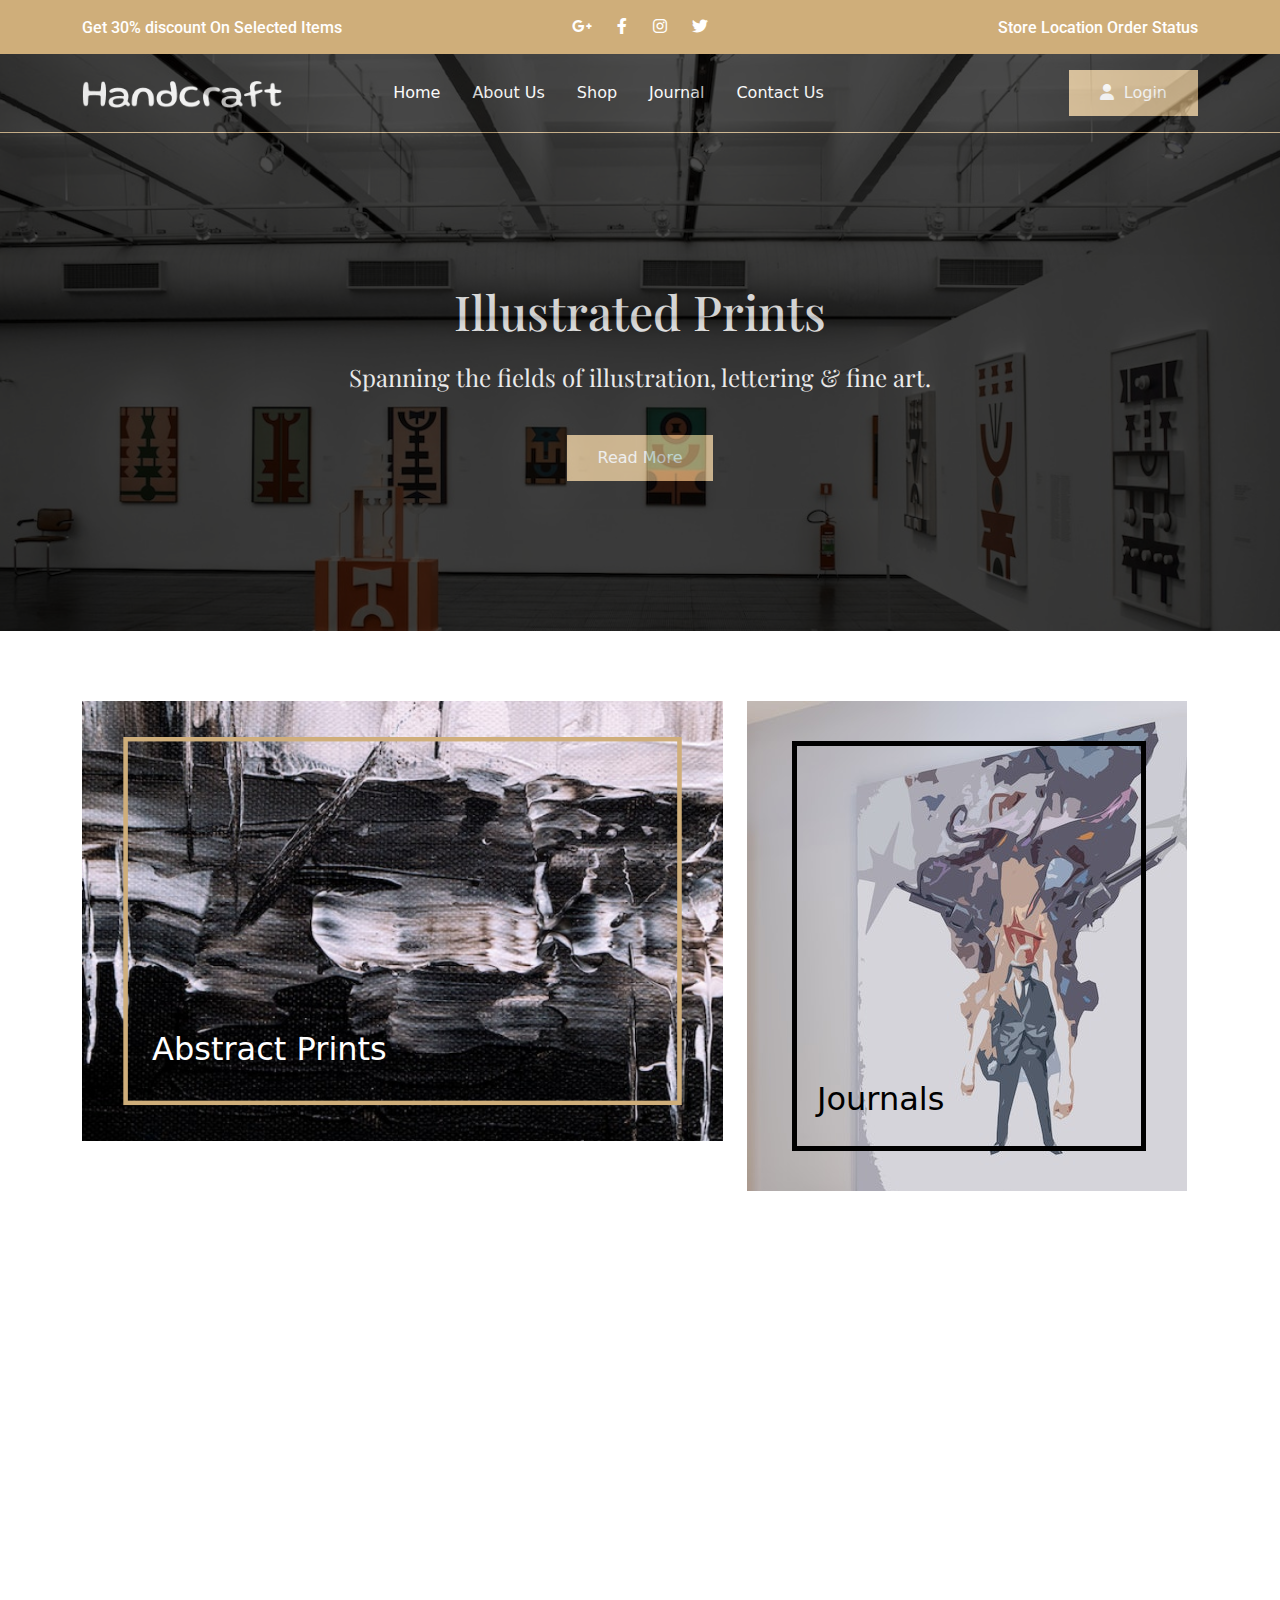
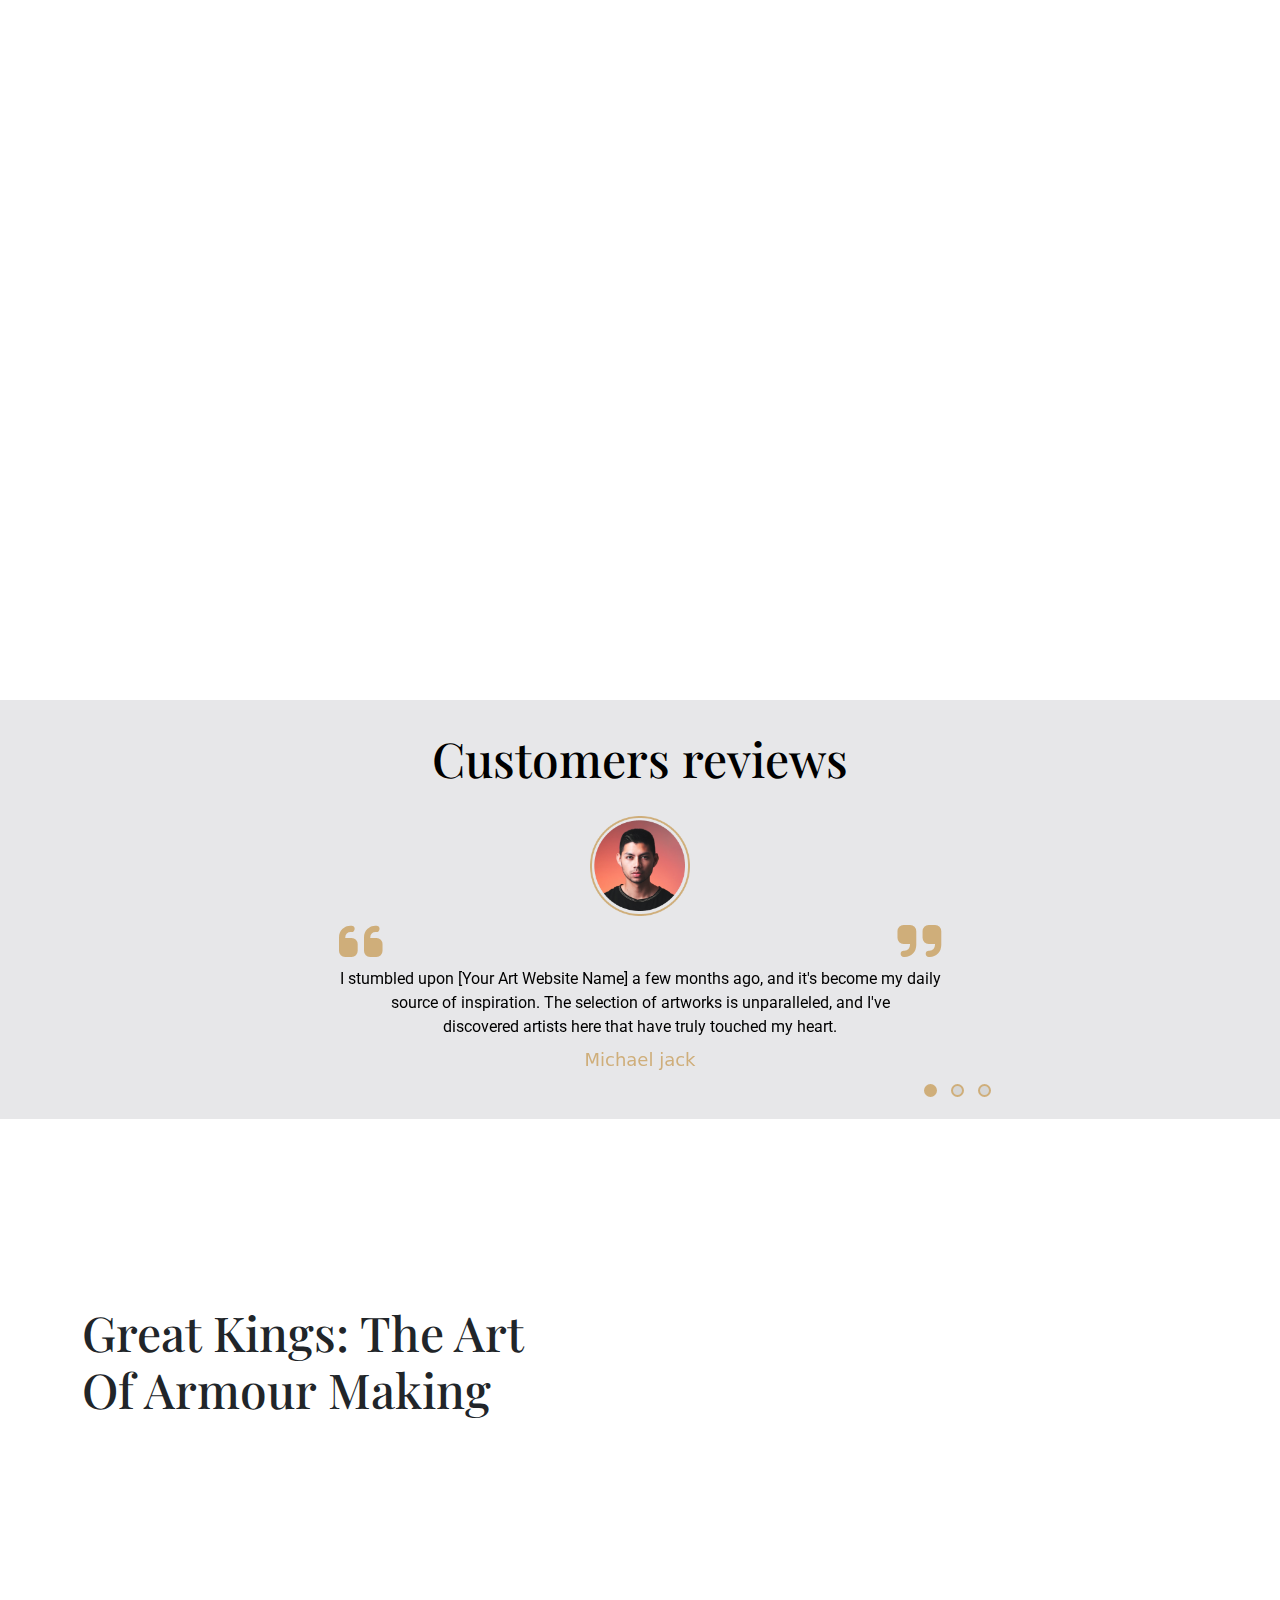
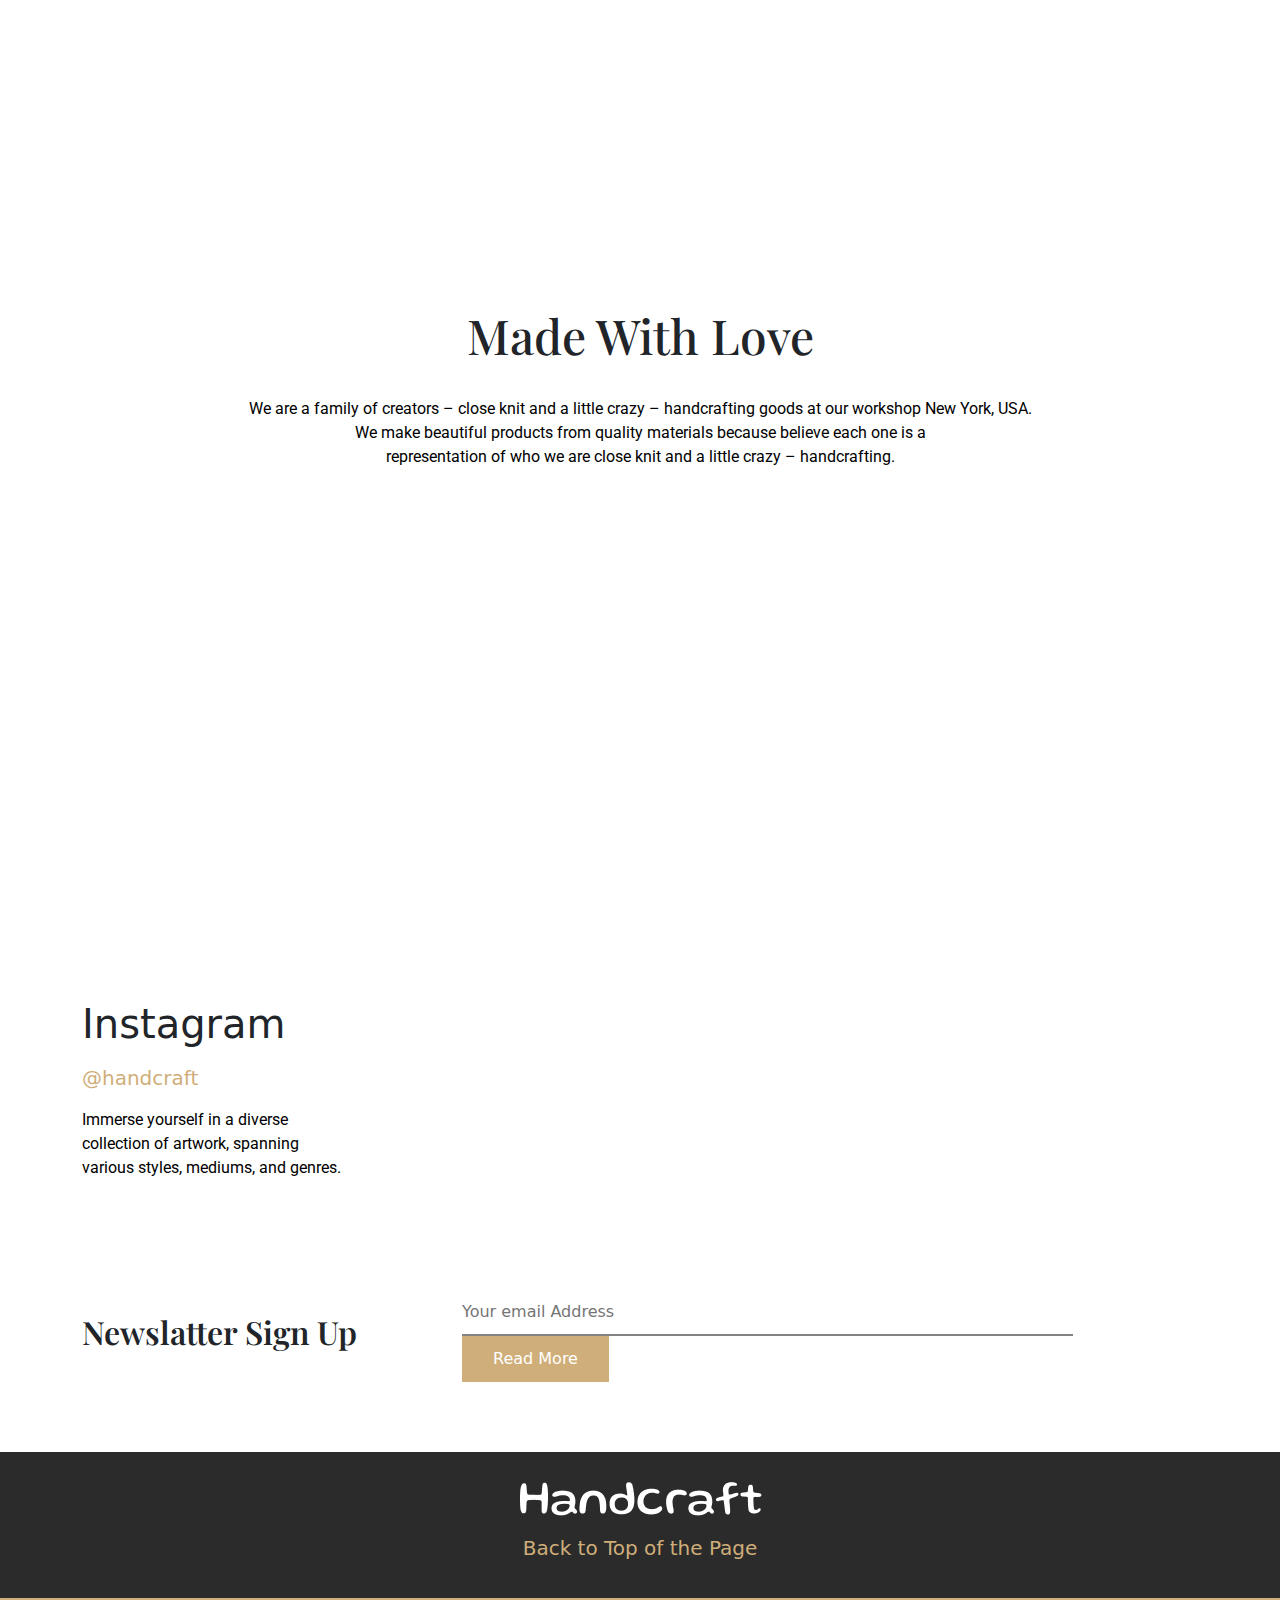
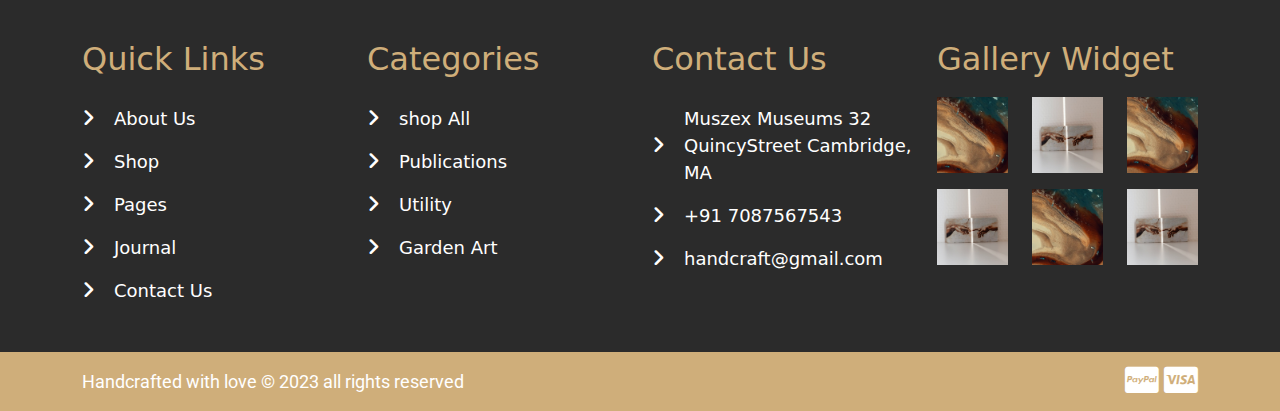
<file: index.html>
<!DOCTYPE html>
<html lang="en">
<head>
    <meta charset="UTF-8">
    <meta http-equiv="X-UA-Compatible" content="IE=edge">
    <meta name="viewport" content="width=device-width, initial-scale=1.0">
    <title>Handcraft</title>
    <!-- custom css -->
    <link rel="stylesheet" href="assets/scss/style.css">
    <!-- bootstrap css -->
    <link rel="stylesheet" href="assets/css/bootstrap.min.css">
    <!-- icon css -->
    <link rel="stylesheet" href="assets/css/all.css">
    <!-- slider css -->
    <link rel="stylesheet" href="assets/css/owl.carousel.css">
    <link rel="stylesheet" href="assets/css/owl.theme.default.css">
    <!-- animation css -->
    <link rel="stylesheet" href="assets/css/animate.css">
</head>
<body>
<!-- topbar strat-->
<section>
    <div class="topbar">
        <div class="container">
            <div class="row justify-content-between ">
                <div class="col-md-4 col-sm-12 top">
                    <p >Get 30% discount On Selected Items</p>
                </div>
                <div class="col-md-4 col-sm-12 text-center">
                    <i class="fa-brands fa-google-plus-g"></i>
                    <i class="fa-brands fa-facebook-f"></i>
                    <i class="fa-brands fa-instagram"></i>
                    <i class="fa-brands fa-twitter"></i>
                </div>
                <div class="col-md-4 col-sm-12 text-end top">
                    <a href=""><p >Store Location Order Status</p></a>
                </div>
            </div>
        </div>
    </div>
</section>
<!-- topbar end -->


<!-- header & home strat -->
<div class="home">
    <div class="overlay">
        <header class="navbar-light  navbar navbar-expand-lg  ">
            <div class="container">
                <a href="index.html" class="navbar-brand py-3">
                    <img src="assets/images/Handcraft.logo.png" width="200px" alt="logo">
                </a>
                <button class="navbar-toggler shadow-none rounded-0" data-bs-toggle="collapse" data-bs-target="#logo">
                    <span class="navbar-toggler-icon"></span>
                </button>
                <nav class="collapse navbar-collapse justify-content-center" id="logo">
                    <ul class="navbar-nav">
                        <li class="nav-item px-2">
                            <a href="index.html" class="nav-link ">
                                Home
                            </a>
                        </li>
                        <li class="nav-item px-2">
                            <a href="about.html" class="nav-link">
                               About Us
                            </a>
                        </li>
                        <li class="nav-item px-2">
                            <a href="shop.html" class="nav-link">
                               Shop
                            </a>
                        </li>
                        <li class="nav-item px-2">
                            <a href="journal.html" class="nav-link">
                                Journal
                            </a>
                        </li>
                        <li class="nav-item px-2">
                            <a href="contact.html" class="nav-link">
                               Contact Us
                            </a>
                        </li>
                        
                    </ul>
                    
                </nav>
                <div class="col-md-3 text-end top">
                    <a href="login.html">
                    <button type="button" class="btn"><i class="fa-solid fa-user"></i>Login</button></a>
                </div>
            </div>
        </header>
        <div class="hero text-center wow animate__animated animate__zoomIn">
            <h3 class="heading-text text-center">
                Illustrated Prints
            </h3>
            <p>Spanning the fields of illustration, lettering & fine art.</p>
            <button type="button" class="btn">Read More</button>
        </div>
       
    </div>
</div>
<!-- header & home end -->

<!-- second section start -->
<section class="pad-top pad-bottom ">
    <div class="container">
        <div class="row">
            <div class="col-xl-7 col-lg-9 col-md-6 col-sm-12 col-xs-12 wow animate__animated animate__slideInLeft">
                <div class="ab-1">
                    <img src="assets/images/ab-1.png" alt="ab-1" class="img-fluid">
                    <h2>Abstract Prints</h2>
                </div>
                
            </div>
            <div class="col-xl-5 col-lg-3 col-md-6 col-sm-12 col-xs-12 space wow animate__animated animate__slideInRight space">
                <div class="journal">
                    <img src="assets/images/Journals.png" alt="Journals" >
                    <h2>Journals</h2>
                </div>
            </div>
        </div>
    </div>
</section>
<!-- second section end -->

<!-- journal section start -->
<section class="journal-bg">
    <div class="container text-center wow animate__animated animate__zoomIn">
        <h2 class="heading-text">JOURNAL</h2>
        <p>The definition of art is controversial in contemporary philosophy. Whether art can be defined has also been a matter of controversy. <br> The philosophical usefulness of a definition of art has also been debated.</p>
            
        <h5>show all Journal items...</h5>
    </div>
</section>
<!-- journal section end -->

<!-- begining section -->
<section class="pad-top pad-bottom">
    <div class="container">
        <div class="row  align-items-center">
            <div class="col-lg-6 col-md-12 wow animate__animated animate__slideInLeft">
                <div class="w-100">
                    <img src="assets/images/begining.jpg" alt="begining" class="img-fluid" width="100%">
                </div>
            </div>
            <div class="col-lg-6  begining col-md-12 wow animate__animated animate__slideInRight">
                <div class="w-100">
                   <h2 class="heading-text text-dark ">
                    The Great Begining
                   </h2>
                   <img src="assets/images/dots.png" alt="dots" class="py-4">
                   <div class="d-flex justify-content-between">
                        <div class="ps-4">
                            2015
                        </div>
                        <div class="ps-0">
                            2019
                        </div>
                        <div class="me-3">
                            2022
                        </div>
                        <div class="text-light top">
                            2015
                        </div>
                   </div>
                   <p class="py-4"> we celebrate the boundless world of art, where creativity knows no bounds. Step into a realm where colors, shapes, and emotions intertwine to create masterpieces that inspire, captivate, and provoke thought.</p>
                </div>
            </div>
        </div>
    </div>
</section>
<!-- begining section end -->


<!-- slider strat -->
<section class="bg">
    <div class="container text-center">
        <h2 class="heading-text">
            Customers reviews
        </h2>
        <div class="owl-carousel owl-theme review">
            <div class="item text-center mx-auto d-block">
                <img src="assets/images/slider1.png" alt="slider1">
                <div class="d-flex justify-content-between">
                    <div class="col-lg-6 col-xs-6">
                        <i class="fa-solid fa-quote-left"></i>
                    </div>
                    <div class="col-lg-6 col-xs-6">
                        <i class="fa-solid fa-quote-right"></i>
                    </div>
                </div>
                <!-- <p> Lorem ipsum dolor sit amet consectetur adipisicing elit. Numquam fugit  veniam hic<br> facere beatae aliquam, ab atque deleniti laboriosam quasi quidem amet officia,<br> adipisci nam saepe in obcaecati. Nostrum, dolore! </p> -->
                <p>I stumbled upon [Your Art Website Name] a few months ago, and it's become my daily <br>source of inspiration. The selection of artworks is unparalleled, and I've <br>discovered artists here that have truly touched my heart.</p>
                <h5>Michael jack</h5>
                
            </div>
            <div class="item text-center mx-auto d-block">
                <img src="assets/images/slider2.png" alt="slider2">
                <div class="d-flex justify-content-between">
                    <div class="col-lg-6">
                        <i class="fa-solid fa-quote-left"></i>
                    </div>
                    <div class="col-lg-6 ">
                        <i class="fa-solid fa-quote-right"></i>
                    </div>
                </div>
               
                <p>This website is a game-changer forartists like me. The resources, tutorials, and the <br> supportive community have accelerated my growth as an artist.</p>
                <h5>Michael jack</h5>
                
            </div>
            <div class="item text-center mx-auto d-block">
                <img src="assets/images/slider3.png" alt="slider3">
                <div class="d-flex justify-content-between">
                    <div class="col-lg-6">
                        <i class="fa-solid fa-quote-left"></i>
                    </div>
                    <div class="col-lg-6 ">
                        <i class="fa-solid fa-quote-right"></i>
                    </div>
                </div>
                <p> I've been a member of the [Your Art Website Name] community for a while now, <br> and it's been a joy to connect with fellow art enthusiasts. <br> The forums are a great place to discuss, learn, and share.</p>
                <h5>Michael jack</h5>
                
            </div>
        </div>
        
       
    </div>
</section>
<!-- slider end -->


<!-- video section strat-- -->
<section class="pad-top pad-bottom">
    <div class="container">
        <div class="row ">
            <div class="col-lg-6 col-md-12">
                <div class="w-100 video-bg">
                   <h2 class="heading-text text-dark">
                    Great Kings: The Art <br>Of Armour Making
                   </h2>
                   
                </div>
            </div> 
            <div class="col-lg-6 col-md-12  wow animate__animated animate__zoomIn">
                <div class="w-100 "><a href="">
                    <img src="assets/images/video.png" alt="video" class="img-fluid" width="100%"></a>
                </div>
            </div>
        </div>
        <div class="col-lg-8 col-md-12 video-bg  wow animate__animated animate__zoomIn">
            <div class="w-100 "><a href="">
                <img src="assets/images/video2.png" alt="video2" class="img-fluid" width="100%"></a>
            </div>
        </div>
    </div>
</section>
<!-- video section end -->

<!-- made with love start -->
<section>
    <div class="container text-center">
        <h2 class="heading-text text-dark">Made With Love</h2>
        <p class="py-4">We are a family of creators – close knit and a little crazy – handcrafting goods at  our workshop New York, USA.<br> We make beautiful products from quality materials because believe each one is a<br> representation of who we are close knit and a little crazy – handcrafting.</p>
        <div class="row">
            <div class="col-lg-4  wow animate__animated animate__zoomIn">
               <div class="love1">
                    <div class="overlay">
                        <h4>Abstract Prints</h4>
                    </div>
               </div>
            </div>
            <div class="col-lg-4 space  wow animate__animated animate__zoomIn">
                <div class="love2">
                     <div class="overlay">
                        <h4>Journals</h4>
                     </div>
                </div>
             </div>
             <div class="col-lg-4 space  wow animate__animated animate__zoomIn">
                <div class="love3">
                     <div class="overlay">
                        <h4>Illustrated Prints</h4>
                     </div>
                </div>
             </div>
        </div>
    </div>
</section>
<!-- made with love end -->


<!-- instagram section start -->
<section class="pad-top">
    <div class="container">
        <div class="row justify-content-between align-items-center insta">
            <div class="col-lg-3 col-md-12 col-sm-12 ">
                <h2 class="">Instagram</h2>
                <h5>@handcraft</h5>
                <p>Immerse yourself in a diverse collection of artwork, spanning various styles, mediums, and genres. </p>
            </div>
            <div class="col-lg-3 col-md-12 col-sm-12 space  wow animate__animated animate__zoomIn">
                <img src="assets/images/insta1.jpg" alt="insta1" class="img-fluid">
            </div>
            <div class="col-lg-3 col-md-12 col-sm-12 space  wow animate__animated animate__zoomIn">
                <img src="assets/images/insta2.jpg" alt="insta2" class="img-fluid">
            </div>
            <div class="col-lg-3 col-md-12 col-sm-12 space  wow animate__animated animate__zoomIn">
                <img src="assets/images/insta3.jpg" alt="insta3" class="img-fluid">
            </div>
        </div>
        
    </div>
</section>
<!-- instagram section end -->


<!-- newslatter start -->
<section class="pad-top pad-bottom center-1">
    <div class="container text-center">
        <div class="row justify-content-between align-items-center news">
            <div class="col-lg-4 text-start">
               <h4 class="heading-text text-dark">Newslatter Sign Up</h4>
            </div>
            <div class="col-lg-8 text-start ">
                <input type="text" placeholder="Your email Address">
                <button type="button" class="btn ">Read More</button>
            </div>
             
            
        </div>
    </div>
</section>
<!-- newslatter end -->


<!-- footer start -->
<footer>
    <div class="top-footer text-center">
        <a href="index.html">
        <img src="assets/images/Handcraft.logo.png" alt="logo"></a>
        <a href="">
        <h5>Back to Top of the Page</h5></a>
    </div>
    <div class="container">
        <div class="row justify-content-between middle-footer">
            <div class="col-lg-3 col-md-12 col-sm-6 col-xs-6 ">
                <h2 class="">Quick Links</h2>
                <ul class="navbar-nav ">
                    <li class="nav-item d-flex align-items-center">
                        <i class="fa-solid fa-angle-right"></i>
                        <a href="about.html" class="nav-link">About Us</a>
                    </li>
                    <li class="nav-item d-flex align-items-center">
                        <i class="fa-solid fa-angle-right"></i>
                        <a href="shop.html" class="nav-link">Shop</a>
                    </li>
                    <li class="nav-item d-flex align-items-center">
                        <i class="fa-solid fa-angle-right"></i>
                        <a href="Pages.html" class="nav-link">Pages</a>
                    </li>
                    <li class="nav-item d-flex align-items-center">
                        <i class="fa-solid fa-angle-right"></i>
                        <a href="journal.html" class="nav-link">Journal</a>
                    </li>
                    <li class="nav-item d-flex align-items-center">
                        <i class="fa-solid fa-angle-right"></i>
                        <a href="contact.html" class="nav-link">Contact Us</a>
                    </li>
                </ul>
            </div>
            <div class="col-lg-3 col-md-12 col-sm-6 col-xs-6">
                <h2 class="">Categories</h2>
                <ul class="navbar-nav ">
                    <li class="nav-item d-flex align-items-center">
                        <i class="fa-solid fa-angle-right"></i>
                        <a href="shop.html" class="nav-link">shop All</a>
                    </li>
                    <li class="nav-item d-flex align-items-center">
                        <i class="fa-solid fa-angle-right"></i>
                        <a href="" class="nav-link">Publications</a>
                    </li>
                    <li class="nav-item d-flex align-items-center">
                        <i class="fa-solid fa-angle-right"></i>
                        <a href="" class="nav-link">Utility</a>
                    </li>
                    <li class="nav-item d-flex align-items-center">
                        <i class="fa-solid fa-angle-right"></i>
                        <a href="" class="nav-link">Garden Art</a>
                    </li>
                    
                </ul>
            </div>
            <div class="col-lg-3 col-md-12 col-sm-12 ">
                <h2 class="">Contact Us</h2>
                <ul class="navbar-nav ">
                    <li class="nav-item d-flex align-items-center">
                        <i class="fa-solid fa-angle-right"></i>
                        <a href="about.html" class="nav-link">Muszex Museums 32
                            QuincyStreet Cambridge, MA</a>
                    </li>
                    <li class="nav-item d-flex align-items-center">
                        <i class="fa-solid fa-angle-right"></i>
                        <a href="about.html" class="nav-link">+91 7087567543</a>
                    </li>
                    <li class="nav-item d-flex align-items-center">
                        <i class="fa-solid fa-angle-right"></i>
                        <a href="about.html" class="nav-link">handcraft@gmail.com</a>
                    </li>
                </ul>
            </div>
            <div class="col-lg-3 col-md-12 col-sm-12 col-xs-4">
                <h2 class="">Gallery Widget</h2>
                <div class="row gallary-widget">
                    <div class="col-4 pb-3 ">
                        <img src="assets/images/love1.png" alt="love1" class="img-fluid">
                    </div>
                    <div class="col-4 ">
                        <img src="assets/images/love2.png" alt="love2" class="img-fluid">
                    </div>
                    <div class="col-4 ">
                        <img src="assets/images/love3.png" alt="love3" class="img-fluid">
                    </div>
                    <div class="col-4 ">
                        <img src="assets/images/love2.png" alt="love2" class="img-fluid">
                    </div>
                    <div class="col-4 ">
                        <img src="assets/images/love1.png" alt="love1" class="img-fluid">
                    </div>
                    <div class="col-4 ">
                        <img src="assets/images/love2.png" alt="love2" class="img-fluid">
                    </div>
                </div>
            </div>
        </div>
        
    </div>
</footer>
<div class="bottom-footer">
    <div class="container">
        <div class="row  align-items-center">
            <div class="col-lg-6 col-md-12 col-sm-6 col-xs-6">
                <p class="py-3">Handcrafted with love © 2023 all rights reserved </p>
            </div>
            <div class="col-lg-6 col-md-12 col-sm-6 col-xs-6 text-end">
                <i class="fa-brands fa-cc-paypal"></i>
                <i class="fa-brands fa-cc-visa"></i>
            </div>
        </div>
    </div>
</div>
<!-- footer end -->






<!-- slider -->
<script src="assets/js/jquery.min.js"></script>
<script src="assets/js/owl.carousel.min.js"></script>

<script>
    $('.review').owlCarousel({
    loop:true,
    margin:10,
    nav:true,
    autoplay:true,
    autoplayTimeout:2000,   
    responsive:{
        0:{
            items:1
        },
        600:{
            items:1
        },
        1000:{
            items:1
            
        }
    }
})
</script>
<!-- animation js files -->
<script src="assets/js/wow.min.js"></script>
<script>
    new WOW().init();
</script>

<!-- bootstrap js files -->
<script src="assets/js/bootstrap.min.js"></script>
<script src="assets/js/popper.js"></script>
</body>
</html>
</file>
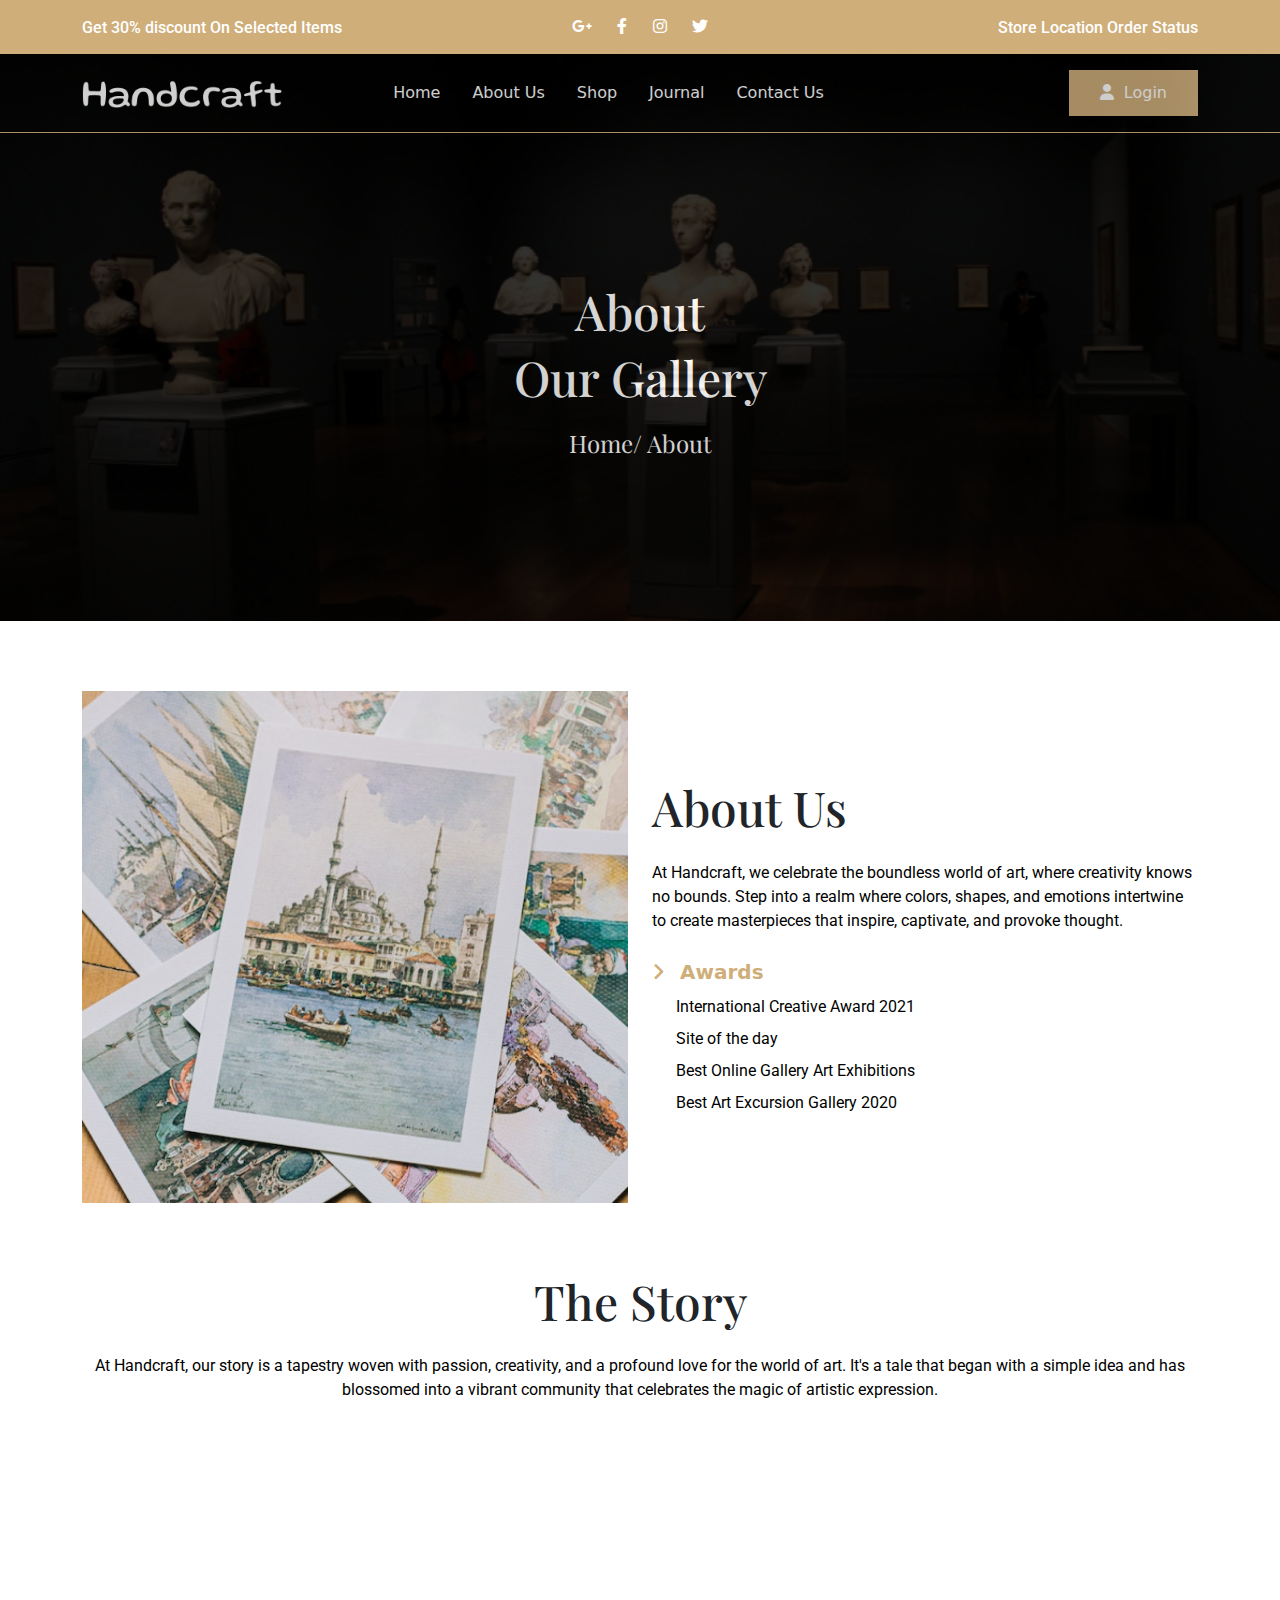
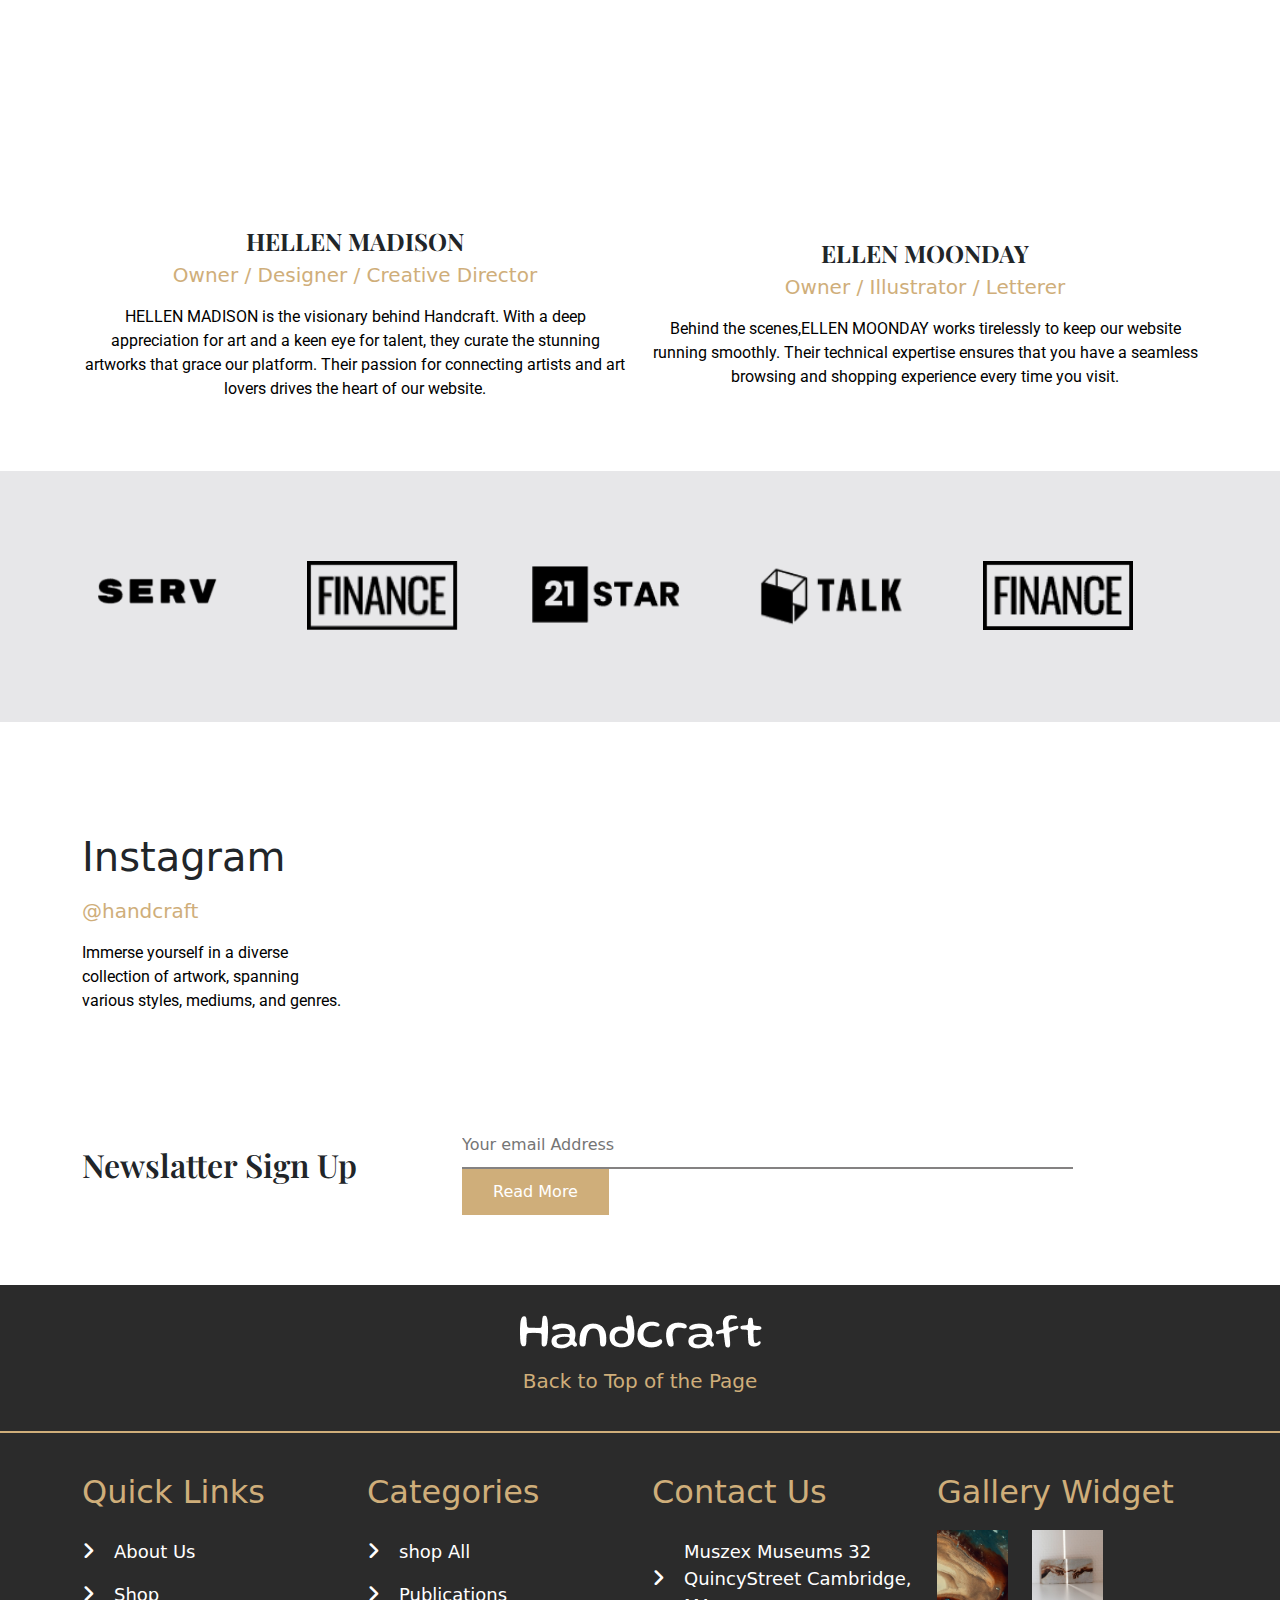
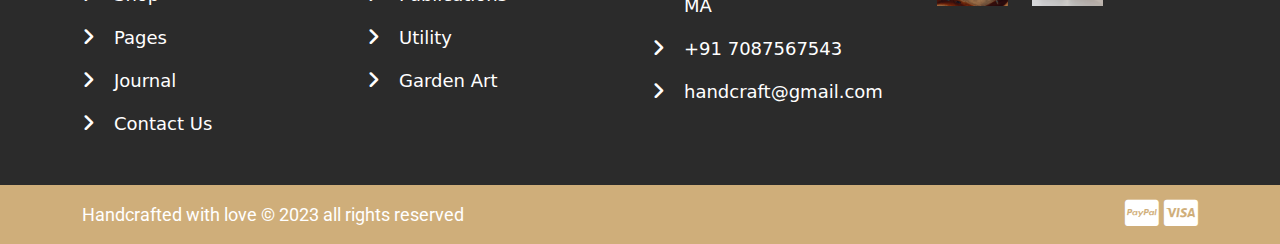
<file: about.html>
<!DOCTYPE html>
<html lang="en">
<head>
    <meta charset="UTF-8">
    <meta http-equiv="X-UA-Compatible" content="IE=edge">
    <meta name="viewport" content="width=device-width, initial-scale=1.0">
    <title>About</title>
    <!-- custom css -->
    <link rel="stylesheet" href="assets/scss/style.css">
    <!-- bootstrap css -->
    <link rel="stylesheet" href="assets/css/bootstrap.min.css">
    <!-- icon css -->
    <link rel="stylesheet" href="assets/css/all.css">
    <!-- slider css -->
    <link rel="stylesheet" href="assets/css/owl.carousel.css">
    <link rel="stylesheet" href="assets/css/owl.theme.default.css">
    <!-- animation css -->
    <link rel="stylesheet" href="assets/css/animate.css">
</head>
<body>
<!-- topbar strat-->
<section>
    <div class="topbar">
        <div class="container">
            <div class="row justify-content-between ">
                <div class="col-md-4 col-sm-12 top">
                    <p >Get 30% discount On Selected Items</p>
                </div>
                <div class="col-md-4 col-sm-12 text-center">
                    <i class="fa-brands fa-google-plus-g"></i>
                    <i class="fa-brands fa-facebook-f"></i>
                    <i class="fa-brands fa-instagram"></i>
                    <i class="fa-brands fa-twitter"></i>
                </div>
                <div class="col-md-4 col-sm-12 text-end top">
                    <a href=""><p >Store Location Order Status</p></a>
                </div>
            </div>
        </div>
    </div>
</section>
<!-- topbar end -->


<!-- header & home strat -->
<div class="about">
    <div class="overlay">
        <header class="navbar-light  navbar navbar-expand-lg  ">
            <div class="container">
                <a href="index.html" class="navbar-brand py-3">
                    <img src="assets/images/Handcraft.logo.png" width="200px" alt="logo">
                </a>
                <button class="navbar-toggler shadow-none rounded-0" data-bs-toggle="collapse" data-bs-target="#logo">
                    <span class="navbar-toggler-icon"></span>
                </button>
                <nav class="collapse navbar-collapse justify-content-center" id="logo">
                    <ul class="navbar-nav">
                        <li class="nav-item px-2">
                            <a href="index.html" class="nav-link ">
                                Home
                            </a>
                        </li>
                        <li class="nav-item px-2">
                            <a href="about.html" class="nav-link">
                               About Us
                            </a>
                        </li>
                        <li class="nav-item px-2">
                            <a href="shop.html" class="nav-link">
                               Shop
                            </a>
                        </li>
                        <li class="nav-item px-2">
                            <a href="journal.html" class="nav-link">
                                Journal
                            </a>
                        </li>
                        <li class="nav-item px-2">
                            <a href="contact.html" class="nav-link">
                               Contact Us
                            </a>
                        </li>
                        
                    </ul>
                    
                </nav>
                <div class="col-md-3 text-end top">
                    <a href="login.html">
                    <button type="button" class="btn"><i class="fa-solid fa-user"></i>Login</button></a>
                </div>
            </div>
        </header>
        <div class="hero text-center wow animate__animated animate__zoomIn">
            <h3 class="heading-text text-center">
                About
            </h3>
            <h2 class="heading-text">
                Our Gallery
            </h2>
            <p>Home/ About</p>
        </div>
       
    </div>
</div>
<!-- header & home end -->

<!-- about us start -->
<section class="pad-top pad-bottom ">
    <div class="container about-2">
        <div class="row  align-items-center">
            <div class="col-lg-6 col-md-12 wow animate__animated animate__slideInLeft">
                <div class="w-100">
                    <img src="assets/images/about.jpg" alt="about" class="img-fluid" width="100%">
                </div>
            </div>
            <div class="col-lg-6 col-md-12 wow animate__animated animate__slideInRight">
                <div class="w-100">
                   <h2 class="heading-text text-dark">
                    About Us
                   </h2>
                   <p class="py-3">At Handcraft, we celebrate the boundless world of art, where creativity knows no bounds. Step into a realm where colors, shapes, and emotions intertwine to create masterpieces that inspire, captivate, and provoke thought.</p>
                    <ul class="navbar-nav ">
                        <li class="nav-item d-flex align-items-center">
                            <i class="fa-solid fa-angle-right"></i>
                            <a href="about.html" class="nav-link">Awards</a>
                        </li>
                    </ul>
                    <p class="ps-4">International Creative Award 2021</p>
                    <p class="ps-4 pt-2"> Site of the day</p>
                    <p class="ps-4 pt-2">Best Online Gallery Art Exhibitions</p>
                    <p class="ps-4 pt-2">Best Art Excursion Gallery 2020</p>
                </div>
            </div>
        </div>
    </div>
</section>
<!-- about section end -->


<!-- story section start -->
<section class=" pad-bottom">
    <div class="container about-2 text-center">
        <h2 class="heading-text text-dark">The Story</h2>
        <p class="py-3">At Handcraft, our story is a tapestry woven with passion, creativity, and a profound love for the world of art. It's a tale that began with a simple idea and has blossomed into a vibrant community that celebrates the magic of artistic expression.</p>
        <div class="row  align-items-center pt-4">
            <div class="col-lg-6 col-md-12">
                <div class="w-100">
                    <img src="assets/images/story-1 (1).jpg" alt="story-1" class="img-fluid wow animate__animated animate__zoomIn" width="100%">
                    <h4>HELLEN MADISON</h4>
                    <h5>Owner / Designer / Creative Director</h5>
                    <p> HELLEN MADISON is the visionary behind Handcraft. With a deep appreciation for art and a keen eye for talent, they curate the stunning artworks that grace our platform. Their passion for connecting artists and art lovers drives the heart of our website.</p>
                </div>
            </div>
            <div class="col-lg-6 col-md-12 space">
                <div class="w-100">
                    <img src="assets/images/pexels-daniel-xavier-1239291 (2).jpg" alt="story-1" class="img-fluid wow animate__animated animate__zoomIn" width="100%">
                    <h4>ELLEN MOONDAY</h4>
                    <h5>Owner / Illustrator / Letterer</h5>
                    <p>Behind the scenes,ELLEN MOONDAY  works tirelessly to keep our website running smoothly. Their technical expertise ensures that you have a seamless browsing and shopping experience every time you visit.</p>
                </div>
            </div>
        </div>
    </div>
</section>
<!-- story section end -->

<!-- slider strat -->
<section class="slider2">
    <div class="container">
        <div class="owl-carousel owl-theme slider">
            <div class="item">
                <img src="assets/images/serv.png" alt="serv">
            </div>
            <div class="item">
                <img src="assets/images/finance.png" alt="finance">
            </div>
            <div class="item">
                <img src="assets/images/star.png" alt="star">
            </div>
            <div class="item">
                <img src="assets/images/talk.png" alt="talk">
            </div>
            <div class="item">
                <img src="assets/images/finance.png" alt="finance">
            </div>
        </div>
    </div>
</section>
<!-- slider end -->

<!-- instagram section start -->
<section class="pad-top">
    <div class="container">
        <div class="row justify-content-between align-items-center insta">
            <div class="col-lg-3 col-md-12 col-sm-12 ">
                <h2 class="">Instagram</h2>
                <h5>@handcraft</h5>
                <p>Immerse yourself in a diverse collection of artwork, spanning various styles, mediums, and genres.</p>
            </div>
            <div class="col-lg-3 col-md-12 col-sm-12 space wow animate__animated animate__zoomIn">
                <img src="assets/images/insta1.jpg" alt="insta1" class="img-fluid">
            </div>
            <div class="col-lg-3 col-md-12 col-sm-12 space wow animate__animated animate__zoomIn">
                <img src="assets/images/insta2.jpg" alt="insta2" class="img-fluid">
            </div>
            <div class="col-lg-3 col-md-12 col-sm-12 space wow animate__animated animate__zoomIn">
                <img src="assets/images/insta3.jpg" alt="insta3" class="img-fluid">
            </div>
        </div>
        
    </div>
</section>
<!-- instagram section end -->


<!-- newslatter start -->
<section class="pad-top pad-bottom">
    <div class="container text-center center-1">
        <div class="row justify-content-between align-items-center news">
            <div class="col-lg-4 text-start ">
               <h4 class="heading-text text-dark">Newslatter Sign Up</h4>
            </div>
            <div class="col-lg-8 text-start ">
                <input type="text" placeholder="Your email Address">
                <button type="button" class="btn ">Read More</button>
            </div>
             
            
        </div>
    </div>
</section>
<!-- newslatter end -->


<!-- footer start -->
<footer>
    <div class="top-footer text-center">
        <a href="index.html">
        <img src="assets/images/Handcraft.logo.png" alt="logo"></a>
        <a href="about.html"><h5>Back to Top of the Page</h5></a>
    </div>
    <div class="container">
        <div class="row justify-content-between middle-footer">
            <div class="col-lg-3 col-md-12 col-sm-6 ">
                <h2 class="">Quick Links</h2>
                <ul class="navbar-nav ">
                    <li class="nav-item d-flex align-items-center">
                        <i class="fa-solid fa-angle-right"></i>
                        <a href="about.html" class="nav-link">About Us</a>
                    </li>
                    <li class="nav-item d-flex align-items-center">
                        <i class="fa-solid fa-angle-right"></i>
                        <a href="shop.html" class="nav-link">Shop</a>
                    </li>
                    <li class="nav-item d-flex align-items-center">
                        <i class="fa-solid fa-angle-right"></i>
                        <a href="Pages.html" class="nav-link">Pages</a>
                    </li>
                    <li class="nav-item d-flex align-items-center">
                        <i class="fa-solid fa-angle-right"></i>
                        <a href="journal.html" class="nav-link">Journal</a>
                    </li>
                    <li class="nav-item d-flex align-items-center">
                        <i class="fa-solid fa-angle-right"></i>
                        <a href="contact.html" class="nav-link">Contact Us</a>
                    </li>
                </ul>
            </div>
            <div class="col-lg-3 col-md-12 col-sm-6 ">
                <h2 class="">Categories</h2>
                <ul class="navbar-nav ">
                    <li class="nav-item d-flex align-items-center">
                        <i class="fa-solid fa-angle-right"></i>
                        <a href="shop.html" class="nav-link">shop All</a>
                    </li>
                    <li class="nav-item d-flex align-items-center">
                        <i class="fa-solid fa-angle-right"></i>
                        <a href="" class="nav-link">Publications</a>
                    </li>
                    <li class="nav-item d-flex align-items-center">
                        <i class="fa-solid fa-angle-right"></i>
                        <a href="" class="nav-link">Utility</a>
                    </li>
                    <li class="nav-item d-flex align-items-center">
                        <i class="fa-solid fa-angle-right"></i>
                        <a href="" class="nav-link">Garden Art</a>
                    </li>
                    
                </ul>
            </div>
            <div class="col-lg-3 col-md-12 col-sm-12 ">
                <h2 class="">Contact Us</h2>
                <ul class="navbar-nav ">
                    <li class="nav-item d-flex align-items-center">
                        <i class="fa-solid fa-angle-right"></i>
                        <a href="about.html" class="nav-link">Muszex Museums 32
                            QuincyStreet Cambridge, MA</a>
                    </li>
                    <li class="nav-item d-flex align-items-center">
                        <i class="fa-solid fa-angle-right"></i>
                        <a href="about.html" class="nav-link">+91 7087567543</a>
                    </li>
                    <li class="nav-item d-flex align-items-center">
                        <i class="fa-solid fa-angle-right"></i>
                        <a href="about.html" class="nav-link">handcraft@gmail.com</a>
                    </li>
                </ul>
            </div>
            <div class="col-lg-3 col-md-12 col-sm-12 ">
                <h2 class="">Gallery Widget</h2>
                <div class="row">
                    <div class="col-4 pb-3">
                        <img src="assets/images/love1.png" alt="love1" class="img-fluid ">
                    </div>
                    <div class="col-4">
                        <img src="assets/images/love2.png" alt="love2" class="img-fluid ">
                    </div>
                    <div class="col-4"> 
                        <img src="assets/images/love3.png" alt="love3" class="img-fluid wow ">
                    </div>
                    <div class="col-4">
                        <img src="assets/images/love2.png" alt="love2" class="img-fluid wow ">
                    </div>
                    <div class="col-4">
                        <img src="assets/images/love1.png" alt="love1" class="img-fluid wow ">
                    </div>
                    <div class="col-4">
                        <img src="assets/images/love2.png" alt="love2" class="img-fluid wow ">
                    </div>
                </div>
            </div>
        </div>
        
    </div>
</footer>
<div class="bottom-footer">
    <div class="container">
        <div class="row  align-items-center">
            <div class="col-lg-6 col-md-12 col-sm-6 col-xs-6">
                <p class="py-3">Handcrafted with love © 2023 all rights reserved </p>
            </div>
            <div class="col-lg-6 col-md-12 col-sm-6 col-xs-6 text-end">
                <i class="fa-brands fa-cc-paypal"></i>
                <i class="fa-brands fa-cc-visa"></i>
            </div>
        </div>
    </div>
</div>
<!-- footer end -->






<!-- slider -->
<script src="assets/js/jquery.min.js"></script>
<script src="assets/js/owl.carousel.min.js"></script>

<script>
    $('.slider').owlCarousel({
    loop:true,
    margin:10,
    nav:true,
    autoplay:true,
    autoplayTimeout:2000,   
    responsive:{
        0:{
            items:1
        },
        600:{
            items:1

        },
        1000:{
            items:5
            
        }
    }
})
</script>

<!-- animation js files -->
<script src="assets/js/wow.min.js"></script>
<script>
    new WOW().init();
</script>
<!-- bootstrap js files -->
<script src="assets/js/bootstrap.min.js"></script>
<script src="assets/js/popper.js"></script>
</body>
</html>
</file>
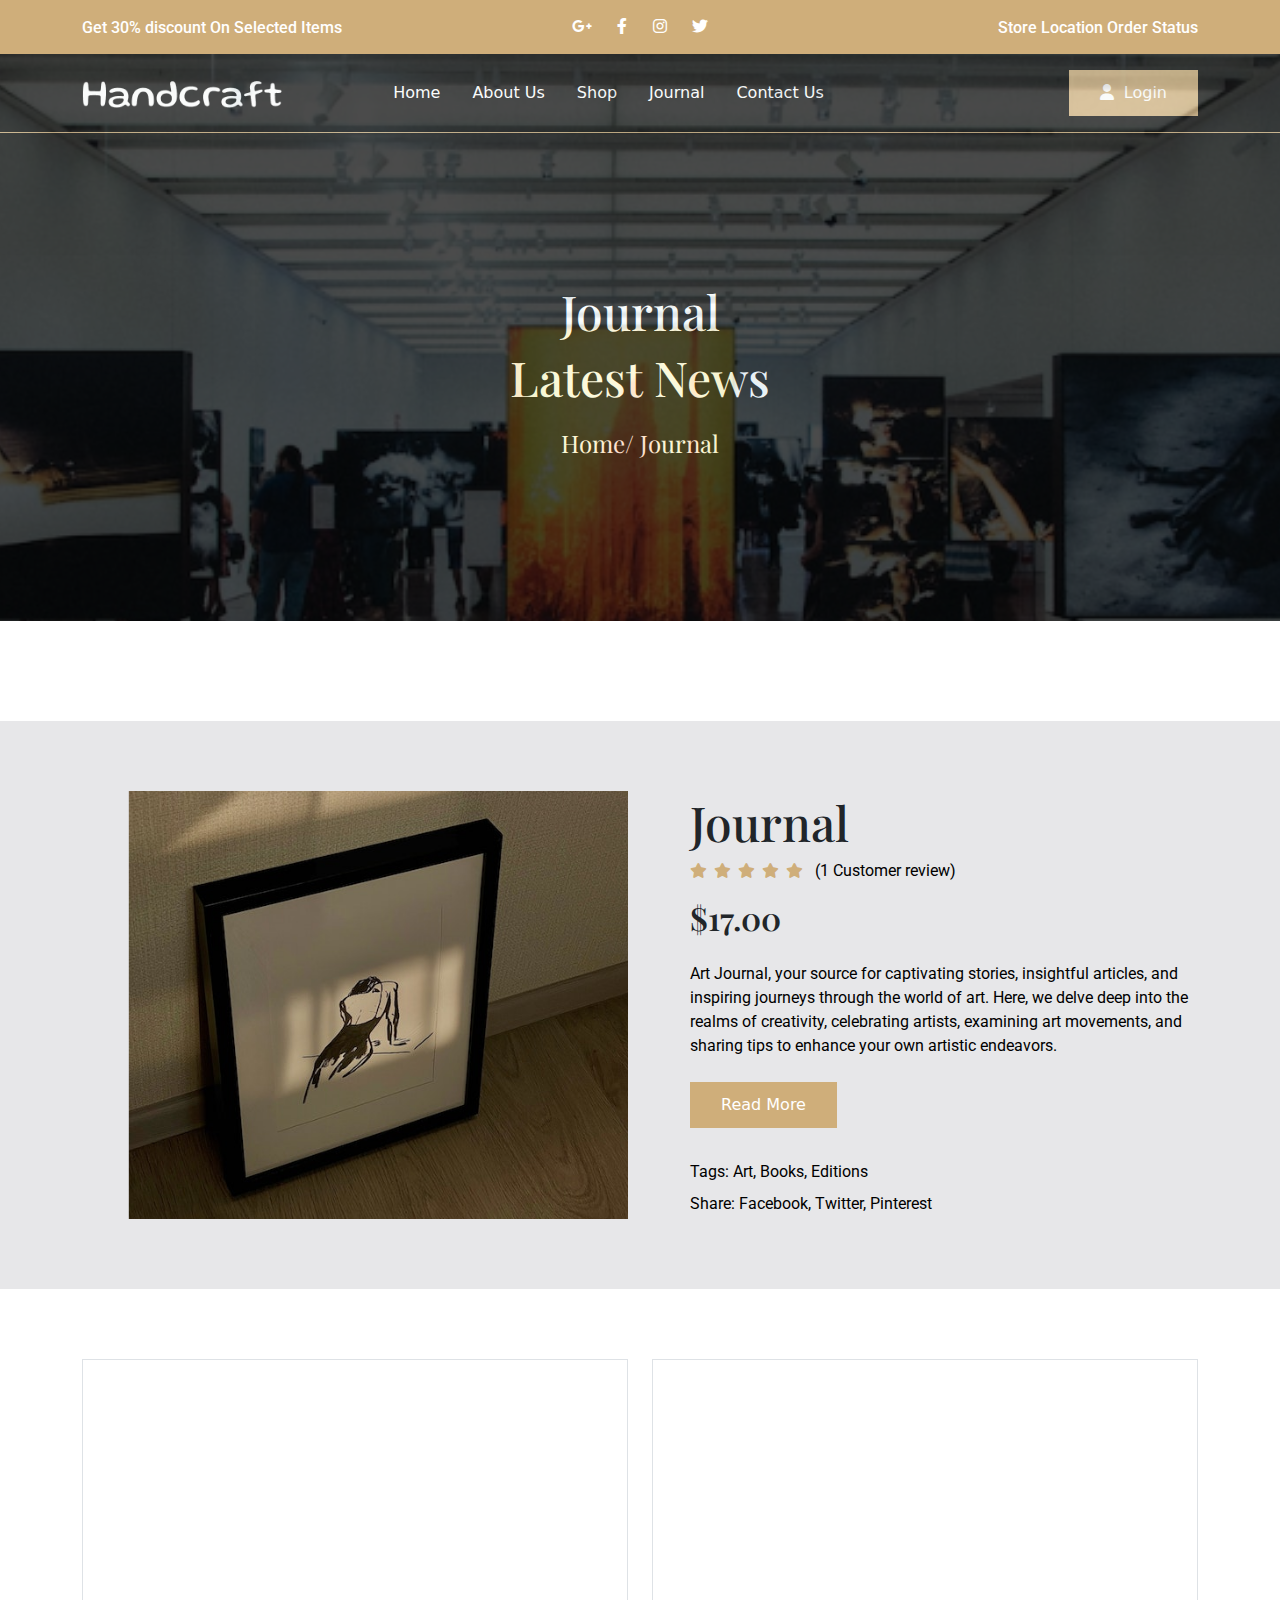
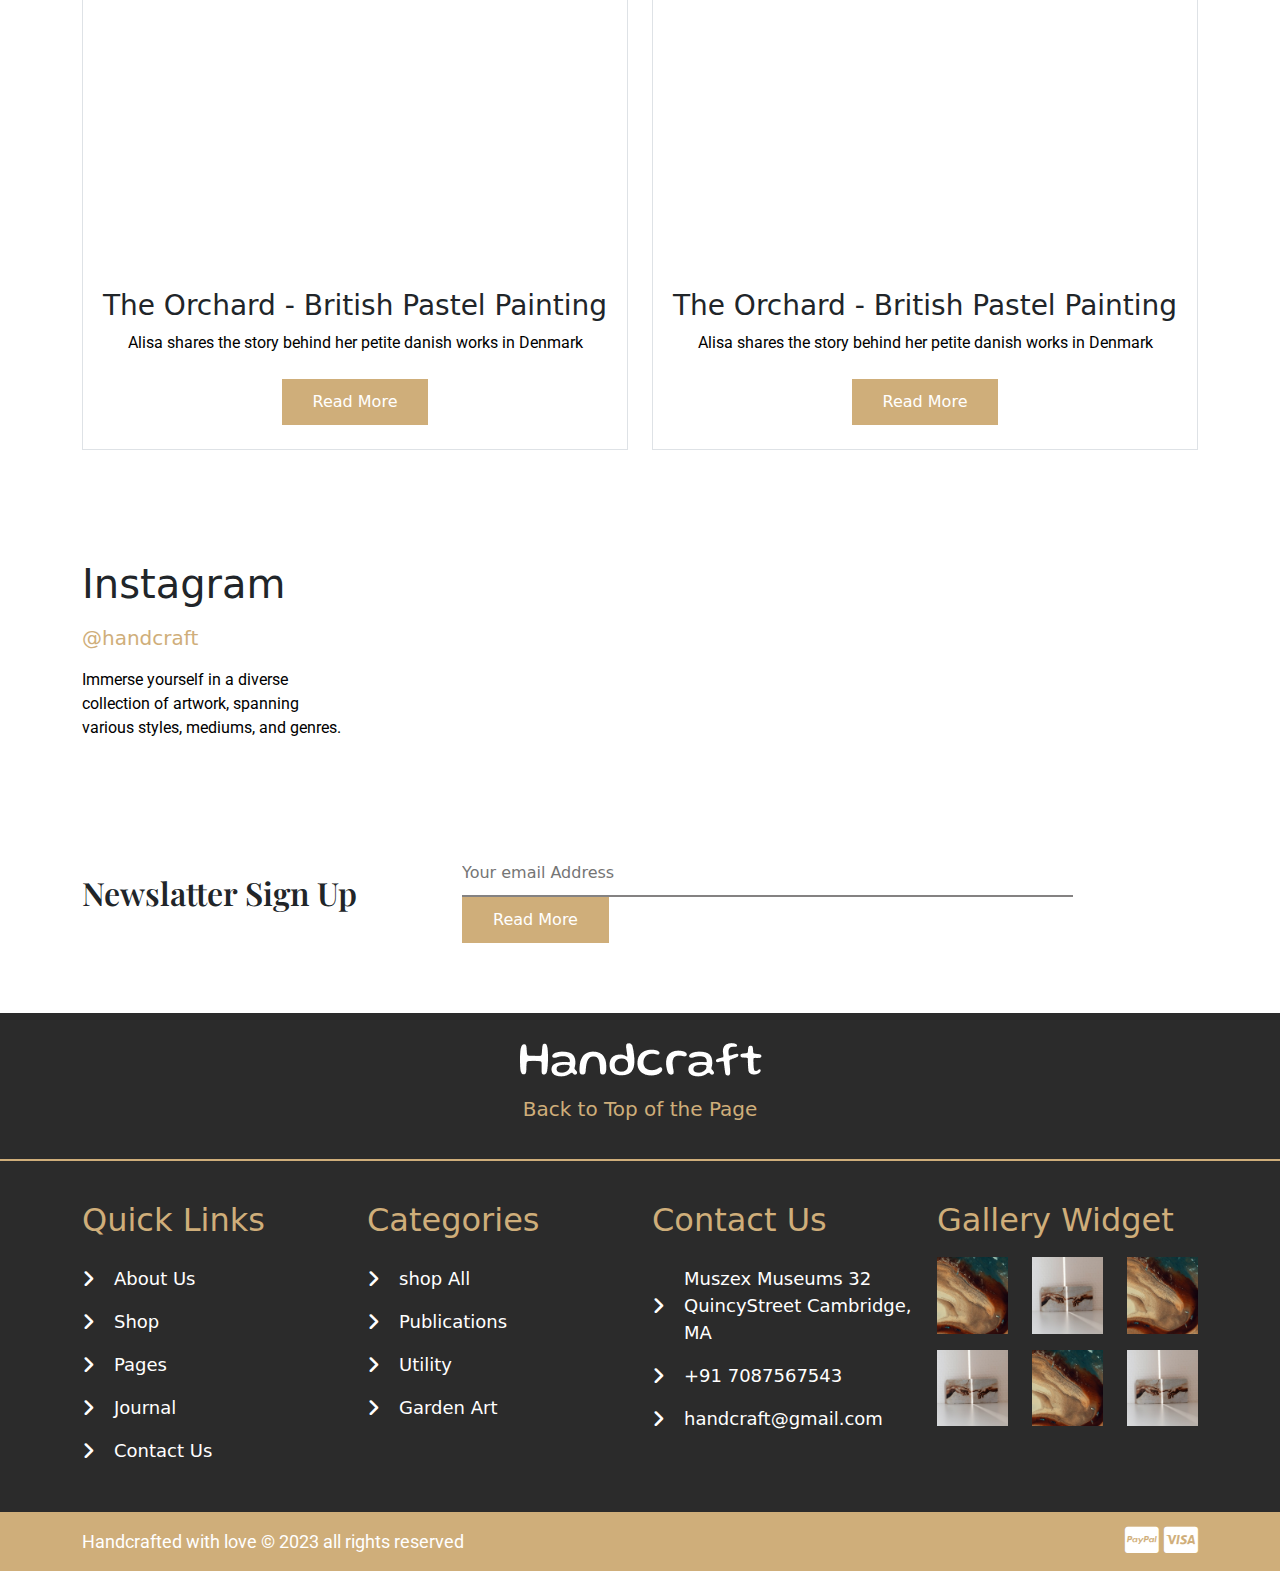
<file: journal.html>
<!DOCTYPE html>
<html lang="en">
<head>
    <meta charset="UTF-8">
    <meta http-equiv="X-UA-Compatible" content="IE=edge">
    <meta name="viewport" content="width=device-width, initial-scale=1.0">
    <title>Journal</title>
    <!-- custom css -->
    <link rel="stylesheet" href="assets/scss/style.css">
    <!-- bootstrap css -->
    <link rel="stylesheet" href="assets/css/bootstrap.min.css">
    <!-- icon css -->
    <link rel="stylesheet" href="assets/css/all.css">
    <!-- slider css -->
    <link rel="stylesheet" href="assets/css/owl.carousel.css">
    <link rel="stylesheet" href="assets/css/owl.theme.default.css">
   <!-- animation css -->
   <link rel="stylesheet" href="assets/css/animate.css">
</head>
<body>
<!-- topbar strat-->
<section>
    <div class="topbar">
        <div class="container">
            <div class="row justify-content-between ">
                <div class="col-md-4 col-sm-12 top">
                    <p >Get 30% discount On Selected Items</p>
                </div>
                <div class="col-md-4 col-sm-12 text-center">
                    <i class="fa-brands fa-google-plus-g"></i>
                    <i class="fa-brands fa-facebook-f"></i>
                    <i class="fa-brands fa-instagram"></i>
                    <i class="fa-brands fa-twitter"></i>
                </div>
                <div class="col-md-4 col-sm-12 text-end top">
                    <a href=""><p >Store Location Order Status</p></a>
                </div>
            </div>
        </div>
    </div>
</section>
<!-- topbar end -->


<!-- header & home strat -->
<div class="journal-1">
    <div class="overlay">
        <header class="navbar-light  navbar navbar-expand-lg  ">
            <div class="container">
                <a href="index.html" class="navbar-brand py-3">
                    <img src="assets/images/Handcraft.logo.png" width="200px" alt="logo">
                </a>
                <button class="navbar-toggler shadow-none rounded-0" data-bs-toggle="collapse" data-bs-target="#logo">
                    <span class="navbar-toggler-icon"></span>
                </button>
                <nav class="collapse navbar-collapse justify-content-center" id="logo">
                    <ul class="navbar-nav">
                        <li class="nav-item px-2">
                            <a href="index.html" class="nav-link ">
                                Home
                            </a>
                        </li>
                        <li class="nav-item px-2">
                            <a href="about.html" class="nav-link">
                               About Us
                            </a>
                        </li>
                        <li class="nav-item px-2">
                            <a href="shop.html" class="nav-link">
                               Shop
                            </a>
                        </li>
                        <li class="nav-item px-2">
                            <a href="journal.html" class="nav-link">
                                Journal
                            </a>
                        </li>
                        <li class="nav-item px-2">
                            <a href="contact.html" class="nav-link">
                               Contact Us
                            </a>
                        </li>
                        
                    </ul>
                    
                </nav>
                <div class="col-md-3 text-end top">
                    <a href="login.html">
                    <button type="button" class="btn"><i class="fa-solid fa-user"></i>Login</button></a>
                </div>
            </div>
        </header>
        <div class="hero text-center wow animate__animated animate__zoomIn">
            <h3 class="heading-text text-center">
                Journal
            </h3>
            <h2 class="heading-text">
               Latest News
            </h2>
            <p>Home/ Journal</p>
        </div>
       
    </div>
</div>
<!-- header & home end -->



<!-- journal section start -->
<section class="pad-top product-bg pad-bottom mar-top ">
    <div class="container">
        <div class="row  align-items-center">
            <div class="col-lg-6 col-md-12 wow animate__animated animate__slideInLeft">
                <div class="w-100">
                    <img src="assets/images/journal.png" alt="journal" class="img-fluid" width="100%">
                </div>
            </div>
            <div class="col-lg-6 col-md-12 wow animate__animated animate__slideInRight">
                <div class="w-100 news center-1">
                   <h2 class="heading-text text-dark">
                    Journal
                   </h2>
                   <i class="fa-solid fa-star"></i><i class="fa-solid fa-star"></i><i class="fa-solid fa-star"></i><i class="fa-solid fa-star"></i><i class="fa-solid fa-star"></i> <p class="d-inline">(1 Customer review)</p>
                   <h4 class="py-3">$17.00</h4>
                   <p>Art Journal, your source for captivating stories, insightful articles, and inspiring journeys through the world of art. Here, we delve deep into the realms of creativity, celebrating artists, examining art movements, and sharing tips to enhance your own artistic endeavors.</p>
                   <button type="button" class="btn my-4">Read More</button>
                    <p class="py-2">Tags: Art, Books, Editions</p>
                    <p>Share: Facebook, Twitter, Pinterest</p>
                </div>
            </div>
        </div>
    </div>
</section>
<!-- journal section end -->

<!-- painting section start -->
<section class="pad-top">
    <div class="container">
        <div class="row">
            <div class="col-lg-6 col-md-12">
                <div class="w-100 border text-center news">
                    <img src="assets/images/painting-1.png" alt="painting-1" class="img-fluid wow animate__animated animate__zoomIn" width="100%">
                    <h3 class="pt-4 ">The Orchard - British Pastel Painting</h3>
                    <p>Alisa shares the story behind her petite danish works in Denmark</p>
                    <button type="button" class="btn my-4">Read More</button>
                </div>
            </div>
            <div class="col-lg-6 col-md-12 space">
                <div class="w-100 border text-center news">
                    <img src="assets/images/painting-2.png" alt="painting-2" class="img-fluid wow animate__animated animate__zoomIn" width="100%">
                    <h3 class="pt-4 ">The Orchard - British Pastel Painting</h3>
                    <p>Alisa shares the story behind her petite danish works in Denmark</p>
                    <button type="button" class="btn my-4">Read More</button>
                </div>
            </div>
        </div>
    </div>
</section>
<!-- painting section end -->


<!-- instagram section start -->
<section class="pad-top">
    <div class="container">
        <div class="row justify-content-between align-items-center insta">
            <div class="col-lg-3 col-md-12 col-sm-12 ">
                <h2 class="">Instagram</h2>
                <h5>@handcraft</h5>
                <p>Immerse yourself in a diverse collection of artwork, spanning various styles, mediums, and genres.</p>
            </div>
            <div class="col-lg-3 col-md-12 col-sm-12 space">
                <img src="assets/images/insta1.jpg" alt="insta1" class="img-fluid wow animate__animated animate__zoomIn">
            </div>
            <div class="col-lg-3 col-md-12 col-sm-12 space">
                <img src="assets/images/insta2.jpg" alt="insta2" class="img-fluid wow animate__animated animate__zoomIn">
            </div>
            <div class="col-lg-3 col-md-12 col-sm-12 space ">
                <img src="assets/images/insta3.jpg" alt="insta3" class="img-fluid wow animate__animated animate__zoomIn">
            </div>
        </div>
        
    </div>
</section>
<!-- instagram section end -->


<!-- newslatter start -->
<section class="pad-top pad-bottom">
    <div class="container text-center center-1">
        <div class="row justify-content-between align-items-center news">
            <div class="col-lg-4 text-start">
               <h4 class="heading-text text-dark">Newslatter Sign Up</h4>
            </div>
            <div class="col-lg-8 text-start ">
                <input type="text" placeholder="Your email Address">
                <button type="button" class="btn ">Read More</button>
            </div>
             
            
        </div>
    </div>
</section>
<!-- newslatter end -->


<!-- footer start -->
<footer>
    <div class="top-footer text-center"><a href="index.html">
        <img src="assets/images/Handcraft.logo.png" alt="logo"></a>
        <a href="about.html">
        <h5>Back to Top of the Page</h5></a>
    </div>
    <div class="container">
        <div class="row justify-content-between middle-footer">
            <div class="col-lg-3 col-md-12 col-sm-6 ">
                <h2 class="">Quick Links</h2>
                <ul class="navbar-nav ">
                    <li class="nav-item d-flex align-items-center">
                        <i class="fa-solid fa-angle-right"></i>
                        <a href="about.html" class="nav-link">About Us</a>
                    </li>
                    <li class="nav-item d-flex align-items-center">
                        <i class="fa-solid fa-angle-right"></i>
                        <a href="shop.html" class="nav-link">Shop</a>
                    </li>
                    <li class="nav-item d-flex align-items-center">
                        <i class="fa-solid fa-angle-right"></i>
                        <a href="Pages.html" class="nav-link">Pages</a>
                    </li>
                    <li class="nav-item d-flex align-items-center">
                        <i class="fa-solid fa-angle-right"></i>
                        <a href="journal.html" class="nav-link">Journal</a>
                    </li>
                    <li class="nav-item d-flex align-items-center">
                        <i class="fa-solid fa-angle-right"></i>
                        <a href="contact.html" class="nav-link">Contact Us</a>
                    </li>
                </ul>
            </div>
            <div class="col-lg-3 col-md-12 col-sm-6 ">
                <h2 class="">Categories</h2>
                <ul class="navbar-nav ">
                    <li class="nav-item d-flex align-items-center">
                        <i class="fa-solid fa-angle-right"></i>
                        <a href="shop.html" class="nav-link">shop All</a>
                    </li>
                    <li class="nav-item d-flex align-items-center">
                        <i class="fa-solid fa-angle-right"></i>
                        <a href="about.html" class="nav-link">Publications</a>
                    </li>
                    <li class="nav-item d-flex align-items-center">
                        <i class="fa-solid fa-angle-right"></i>
                        <a href="about.html" class="nav-link">Utility</a>
                    </li>
                    <li class="nav-item d-flex align-items-center">
                        <i class="fa-solid fa-angle-right"></i>
                        <a href="about.html" class="nav-link">Garden Art</a>
                    </li>
                    
                </ul>
            </div>
            <div class="col-lg-3 col-md-12 col-sm-12 ">
                <h2 class="">Contact Us</h2>
                <ul class="navbar-nav ">
                    <li class="nav-item d-flex align-items-center">
                        <i class="fa-solid fa-angle-right"></i>
                        <a href="about.html" class="nav-link">Muszex Museums 32
                            QuincyStreet Cambridge, MA</a>
                    </li>
                    <li class="nav-item d-flex align-items-center">
                        <i class="fa-solid fa-angle-right"></i>
                        <a href="about.html" class="nav-link">+91 7087567543</a>
                    </li>
                    <li class="nav-item d-flex align-items-center">
                        <i class="fa-solid fa-angle-right"></i>
                        <a href="about.html" class="nav-link">handcraft@gmail.com</a>
                    </li>
                </ul>
            </div>
            <div class="col-lg-3 col-md-12 col-sm-12 ">
                <h2 class="">Gallery Widget</h2>
                <div class="row">
                    <div class="col-4 pb-3">
                        <img src="assets/images/love1.png" alt="love1" class="img-fluid ">
                    </div>
                    <div class="col-4">
                        <img src="assets/images/love2.png" alt="love2" class="img-fluid ">
                    </div>
                    <div class="col-4">
                        <img src="assets/images/love3.png" alt="love3" class="img-fluid ">
                    </div>
                    <div class="col-4">
                        <img src="assets/images/love2.png" alt="love2" class="img-fluid ">
                    </div>
                    <div class="col-4">
                        <img src="assets/images/love1.png" alt="love1" class="img-fluid ">
                    </div>
                    <div class="col-4">
                        <img src="assets/images/love2.png" alt="love2" class="img-fluid ">
                    </div>
                </div>
            </div>
        </div>
        
    </div>
</footer>
<div class="bottom-footer">
    <div class="container">
        <div class="row  align-items-center">
            <div class="col-lg-6 col-md-12 col-sm-6 col-xs-6">
                <p class="py-3">Handcrafted with love © 2023 all rights reserved </p>
            </div>
            <div class="col-lg-6 col-md-12 col-sm-6 col-xs-6 text-end">
                <i class="fa-brands fa-cc-paypal"></i>
                <i class="fa-brands fa-cc-visa"></i>
            </div>
        </div>
    </div>
</div>
<!-- footer end -->




<!-- nav-tabs files -->
<script src="https://ajax.googleapis.com/ajax/libs/jquery/1.11.1/jquery.min.js"></script>
<script src="//maxcdn.bootstrapcdn.com/bootstrap/3.2.0/js/bootstrap.min.js"></script>
<!-- animation js file -->
<script src="assets/js/wow.min.js"></script>
<script>
    new WOW().init();
</script>
<!-- bootstrap js files -->
<script src="assets/js/bootstrap.min.js"></script>
<script src="assets/js/popper.js"></script>
</body>
</html>
</file>
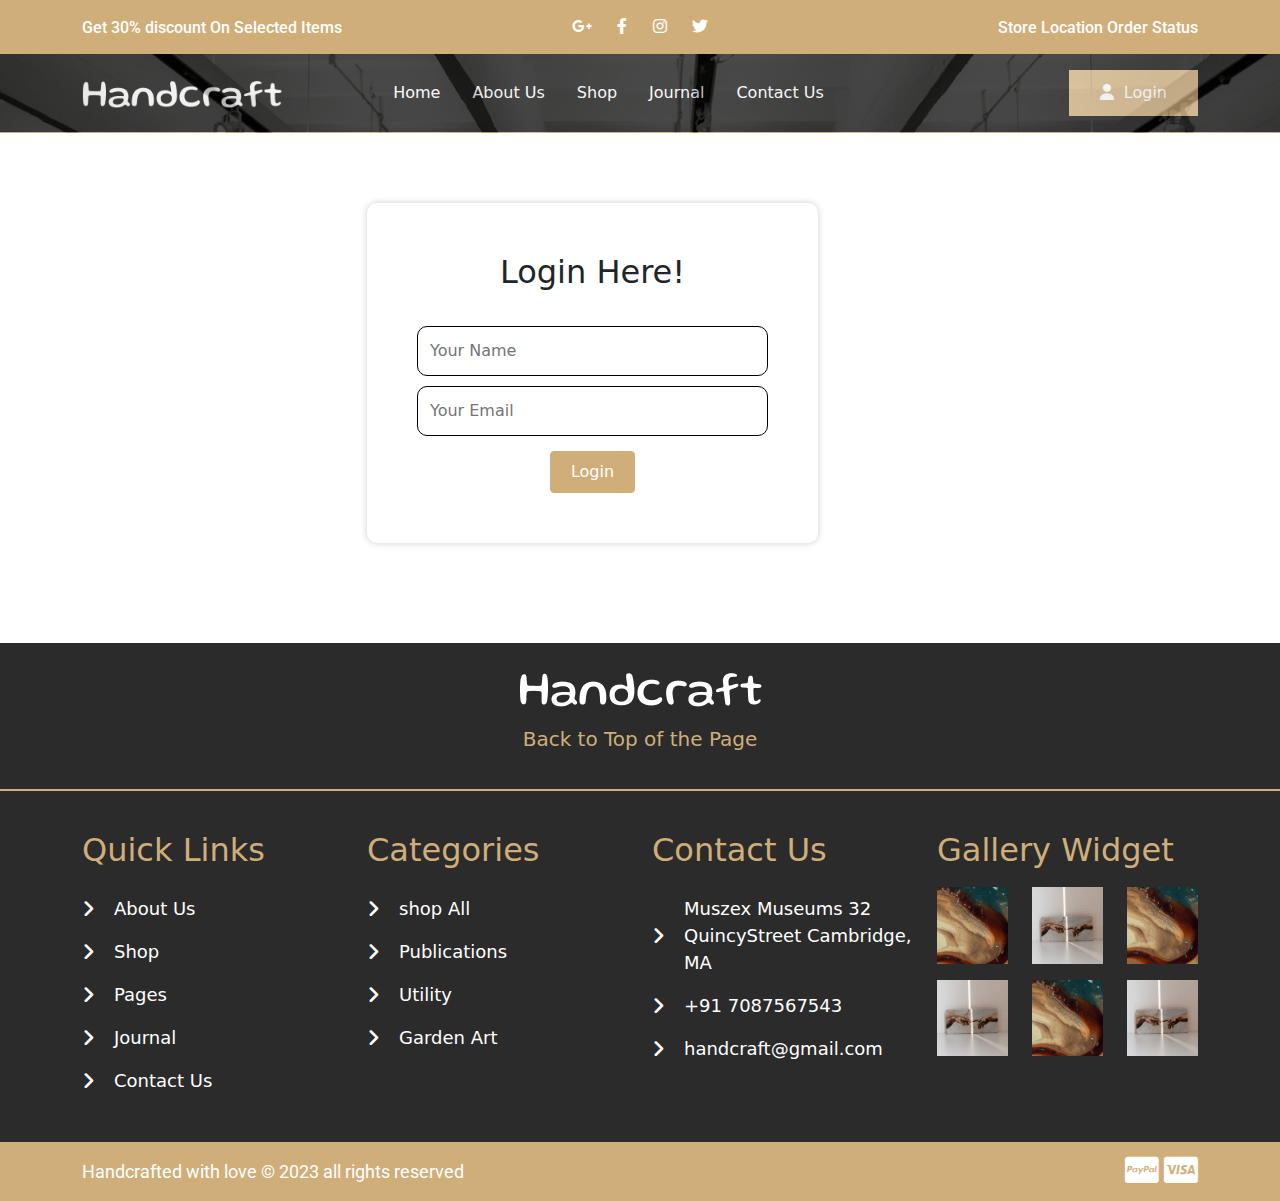
<file: login.html>
<!DOCTYPE html>
<html lang="en">
<head>
    <meta charset="UTF-8">
    <meta http-equiv="X-UA-Compatible" content="IE=edge">
    <meta name="viewport" content="width=device-width, initial-scale=1.0">
    <title>Login</title>
    <!-- custom css -->
    <link rel="stylesheet" href="assets/scss/style.css">
    <!-- icon css file -->
    <link rel="stylesheet" href="assets/css/all.css">
    <!-- bootstrap css file -->
    <link rel="stylesheet" href="assets/css/bootstrap.min.css">
</head>
<body>
<!-- topbar strat-->
<section>
    <div class="topbar">
        <div class="container">
            <div class="row justify-content-between ">
                <div class="col-md-4 col-sm-12 top">
                    <p >Get 30% discount On Selected Items</p>
                </div>
                <div class="col-md-4 col-sm-12 text-center">
                    <i class="fa-brands fa-google-plus-g"></i>
                    <i class="fa-brands fa-facebook-f"></i>
                    <i class="fa-brands fa-instagram"></i>
                    <i class="fa-brands fa-twitter"></i>
                </div>
                <div class="col-md-4 col-sm-12 text-end top">
                    <a href=""><p >Store Location Order Status</p></a>
                </div>
            </div>
        </div>
    </div>
</section>
<!-- topbar end -->


<!-- header & home strat -->
<div class="home">
    <div class="overlay overlay-re">
        <header class="navbar-light  navbar navbar-expand-lg  ">
            <div class="container">
                <a href="index.html" class="navbar-brand py-3">
                    <img src="assets/images/Handcraft.logo.png" width="200px" alt="logo">
                </a>
                <button class="navbar-toggler shadow-none rounded-0" data-bs-toggle="collapse" data-bs-target="#logo">
                    <span class="navbar-toggler-icon"></span>
                </button>
                <nav class="collapse navbar-collapse justify-content-center" id="logo">
                    <ul class="navbar-nav">
                        <li class="nav-item px-2">
                            <a href="index.html" class="nav-link ">
                                Home
                            </a>
                        </li>
                        <li class="nav-item px-2">
                            <a href="about.html" class="nav-link">
                               About Us
                            </a>
                        </li>
                        <li class="nav-item px-2">
                            <a href="shop.html" class="nav-link">
                               Shop
                            </a>
                        </li>
                        <li class="nav-item px-2">
                            <a href="journal.html" class="nav-link">
                                Journal
                            </a>
                        </li>
                        <li class="nav-item px-2">
                            <a href="contact.html" class="nav-link">
                               Contact Us
                            </a>
                        </li>
                        
                    </ul>
                    
                </nav>
                <div class="col-md-3 text-end top">
                    <button type="button" class="btn"><i class="fa-solid fa-user"></i>Login</button>
                </div>
            </div>
        </header>
        <!-- <div class="hero text-center wow animate__animated animate__zoomIn">
            <h3 class="heading-text text-center">
                Illustrated Prints
            </h3>
            <p>Spanning the fields of illustration, lettering & fine art.</p>
            <button type="button" class="btn">Read More</button>
        </div> -->
       
    </div>
</div>
<!-- header & home end -->
    
<!-- login form start -->
<section class="pad-top">
    <div class="container">
        <div class="row">
            <div class="col-lg-3 col-md-3">

            </div>
            <div class="col-lg-5 col-md-6 col-xs-12">
                <div class="form-box">
                    <h2 class="text-center pb-3">Login Here!</h2>
                    <input type="text" placeholder="Your Name">
                    <input type="email" placeholder="Your Email">
                    <button type="button" class="btn">Login</button>
                </div>
            </div>
            <div class="col-lg-3 col-md-3 ">

            </div>
        </div>
    </div>
</section>
<!-- login form end -->
<!-- footer start -->
<footer class="mar-top">
    <div class="top-footer text-center">
        <a href="index.html">
        <img src="assets/images/Handcraft.logo.png" alt="logo"></a>
        <a href="">
        <h5>Back to Top of the Page</h5></a>
    </div>
    <div class="container">
        <div class="row justify-content-between middle-footer">
            <div class="col-lg-3 col-md-12 col-sm-6 col-xs-6 ">
                <h2 class="">Quick Links</h2>
                <ul class="navbar-nav ">
                    <li class="nav-item d-flex align-items-center">
                        <i class="fa-solid fa-angle-right"></i>
                        <a href="about.html" class="nav-link">About Us</a>
                    </li>
                    <li class="nav-item d-flex align-items-center">
                        <i class="fa-solid fa-angle-right"></i>
                        <a href="shop.html" class="nav-link">Shop</a>
                    </li>
                    <li class="nav-item d-flex align-items-center">
                        <i class="fa-solid fa-angle-right"></i>
                        <a href="Pages.html" class="nav-link">Pages</a>
                    </li>
                    <li class="nav-item d-flex align-items-center">
                        <i class="fa-solid fa-angle-right"></i>
                        <a href="journal.html" class="nav-link">Journal</a>
                    </li>
                    <li class="nav-item d-flex align-items-center">
                        <i class="fa-solid fa-angle-right"></i>
                        <a href="contact.html" class="nav-link">Contact Us</a>
                    </li>
                </ul>
            </div>
            <div class="col-lg-3 col-md-12 col-sm-6 col-xs-6">
                <h2 class="">Categories</h2>
                <ul class="navbar-nav ">
                    <li class="nav-item d-flex align-items-center">
                        <i class="fa-solid fa-angle-right"></i>
                        <a href="shop.html" class="nav-link">shop All</a>
                    </li>
                    <li class="nav-item d-flex align-items-center">
                        <i class="fa-solid fa-angle-right"></i>
                        <a href="" class="nav-link">Publications</a>
                    </li>
                    <li class="nav-item d-flex align-items-center">
                        <i class="fa-solid fa-angle-right"></i>
                        <a href="" class="nav-link">Utility</a>
                    </li>
                    <li class="nav-item d-flex align-items-center">
                        <i class="fa-solid fa-angle-right"></i>
                        <a href="" class="nav-link">Garden Art</a>
                    </li>
                    
                </ul>
            </div>
            <div class="col-lg-3 col-md-12 col-sm-12 ">
                <h2 class="">Contact Us</h2>
                <ul class="navbar-nav ">
                    <li class="nav-item d-flex align-items-center">
                        <i class="fa-solid fa-angle-right"></i>
                        <a href="about.html" class="nav-link">Muszex Museums 32
                            QuincyStreet Cambridge, MA</a>
                    </li>
                    <li class="nav-item d-flex align-items-center">
                        <i class="fa-solid fa-angle-right"></i>
                        <a href="about.html" class="nav-link">+91 7087567543</a>
                    </li>
                    <li class="nav-item d-flex align-items-center">
                        <i class="fa-solid fa-angle-right"></i>
                        <a href="about.html" class="nav-link">handcraft@gmail.com</a>
                    </li>
                </ul>
            </div>
            <div class="col-lg-3 col-md-12 col-sm-12 col-xs-4">
                <h2 class="">Gallery Widget</h2>
                <div class="row gallary-widget">
                    <div class="col-4 pb-3 ">
                        <img src="assets/images/love1.png" alt="love1" class="img-fluid">
                    </div>
                    <div class="col-4 ">
                        <img src="assets/images/love2.png" alt="love2" class="img-fluid">
                    </div>
                    <div class="col-4 ">
                        <img src="assets/images/love3.png" alt="love3" class="img-fluid">
                    </div>
                    <div class="col-4 ">
                        <img src="assets/images/love2.png" alt="love2" class="img-fluid">
                    </div>
                    <div class="col-4 ">
                        <img src="assets/images/love1.png" alt="love1" class="img-fluid">
                    </div>
                    <div class="col-4 ">
                        <img src="assets/images/love2.png" alt="love2" class="img-fluid">
                    </div>
                </div>
            </div>
        </div>
        
    </div>
</footer>
<div class="bottom-footer">
    <div class="container">
        <div class="row  align-items-center">
            <div class="col-lg-6 col-md-12 col-sm-6 col-xs-6">
                <p class="py-3">Handcrafted with love © 2023 all rights reserved </p>
            </div>
            <div class="col-lg-6 col-md-12 col-sm-6 col-xs-6 text-end">
                <i class="fa-brands fa-cc-paypal"></i>
                <i class="fa-brands fa-cc-visa"></i>
            </div>
        </div>
    </div>
</div>
<!-- footer end -->

<!-- bootstrap js files -->
<script src="assets/js/bootstrap.min.js"></script>
<script src="assets/js/popper.js"></script>
</body>
</html>
</file>
<file: assets/scss/style.css>
@import url("https://fonts.googleapis.com/css2?family=Playfair+Display:wght@400;500;600;700;800;900&display=swap");
@import url("https://fonts.googleapis.com/css2?family=Playfair+Display:wght@400;500;600;700;800;900&family=Poppins:wght@100&family=Roboto:wght@100;300;400;500;700;900&display=swap");
html {
  scroll-behavior: smooth;
}

* {
  padding: 0;
  margin: 0;
  box-sizing: border-box;
  outline: none;
}

body {
  font-family: "Roboto", sans-serif;
  font-size: 16px;
  font-weight: 400;
  background-color: #ffffff;
}

a {
  text-decoration: none !important;
  color: #000000;
  transition: all 0.5s;
}

ul, li, ol {
  padding: 0;
  margin: 0;
  list-style: none;
}

h1, h2, h3, h4, h5, h6 {
  font-weight: 500;
}

p {
  margin: 0 !important;
  font-size: 16px;
  color: #000000;
  font-family: "Roboto", sans-serif;
}

.pad-top {
  padding-top: 70px;
}

.pad-bottom {
  padding-bottom: 70px;
}

.mar-top {
  margin-top: 100px;
}

.mar-bottom {
  margin-bottom: 100px;
}

.topbar {
  background-color: #CFAE7A;
  height: 54px;
  transition: all 0.5s;
}
.topbar p {
  color: #ffffff;
  line-height: 19px;
  font-weight: 500;
  padding-top: 18px;
}
.topbar i {
  color: #ffffff;
  font-size: 16px;
  padding-top: 18px;
  margin: 0 10px;
}

.heading-text {
  font-size: 48px;
  font-family: "Playfair Display", serif;
  color: #ffffff !important;
}

.home {
  background-image: url(../images/home-banner.jpg);
  background-size: cover;
  background-position: center;
  background-attachment: fixed;
}

.overlay {
  background-color: #000000;
  opacity: 0.7;
  padding-bottom: 150px;
}
.overlay header {
  border-bottom: 1px solid #CFAE7A;
}
.overlay header nav ul li a {
  font-size: 16px;
  font-weight: 500 !important;
  color: #ffffff !important;
}
.overlay header button {
  padding: 10px 30px;
  background-color: #CFAE7A !important;
  color: #ffffff !important;
  border-radius: 0 !important;
  border: 1px solid #CFAE7A;
}
.overlay header button:focus {
  box-shadow: none !important;
}
.overlay header button i {
  padding-right: 10px;
}
.overlay .hero p {
  font-size: 24px;
  color: #ffffff;
  font-weight: 400;
  font-family: "Playfair Display", serif;
  padding: 10px 0;
}
.overlay .hero h3 {
  padding-top: 150px;
}
.overlay .hero button {
  padding: 10px 30px;
  background-color: #CFAE7A !important;
  color: #ffffff !important;
  border-radius: 0 !important;
  margin-top: 30px;
  transition: all 0.5s;
}
.overlay .hero button:hover {
  background-color: transparent !important;
  border: 2px solid #CFAE7A !important;
}
.overlay .hero button:focus {
  box-shadow: none !important;
}

.ab-1 {
  position: relative;
}
.ab-1 h2 {
  position: absolute;
  bottom: 65px;
  left: 70px;
  color: #ffffff;
}

.journal {
  position: relative;
}
.journal h2 {
  position: absolute;
  bottom: 65px;
  left: 70px;
  color: #000000;
}

.journal-bg {
  background-image: url(../images/3.png);
  background-position: center;
  background-size: cover;
  background-repeat: no-repeat;
  background-attachment: fixed;
  padding: 100px 0;
}
.journal-bg h2 {
  color: #000000 !important;
  position: relative;
}
.journal-bg h2::before {
  position: absolute;
  content: "";
  width: 100px;
  height: 2px;
  bottom: -13px;
  right: 595px;
  background-color: #000000;
}
.journal-bg p {
  padding: 30px 0;
}
.journal-bg h5 {
  font-weight: 700;
}

.bg {
  background-color: #E7E7E9;
  padding: 10px 0;
}
.bg h2 {
  color: #000000 !important;
  padding: 20px 0;
}
.bg .owl-item img {
  width: 100px !important;
  display: inline !important;
}
.bg i {
  color: #CFAE7A;
  font-size: 50px;
}
.bg .owl-dots {
  display: block !important;
  color: #CFAE7A !important;
  text-align: end !important;
  padding-right: 200px;
}
.bg .owl-dots .active span {
  background-color: #CFAE7A !important;
  width: 13px !important;
  height: 13px !important;
}
.bg .owl-nav {
  display: none;
}
.bg h5 {
  color: #CFAE7A;
  font-size: 18px;
  padding-top: 10px;
}

.owl-theme .owl-dots .owl-dot span {
  width: 13px !important;
  height: 13px !important;
  border: 2px solid #CFAE7A;
}

.owl-dot:hover span {
  background-color: #E7E7E9 !important;
}

.video-bg {
  margin-top: -235px !important;
}
.video-bg h2 {
  padding-top: 350px;
}

.love1 {
  background-image: url(../images/love1.png);
  background-position: center;
  background-size: cover;
  background-repeat: no-repeat;
  padding: 0 !important;
  margin: 0 !important;
}
.love1 .overlay {
  background-color: #000000;
  opacity: 0.7;
  padding: 180px 0;
}
.love1 .overlay h4 {
  font-size: 24px;
  color: white;
}

.love2 {
  background-image: url(../images/love2.png);
  background-position: center;
  background-size: cover;
  background-repeat: no-repeat;
  padding: 0 !important;
  margin: 0 !important;
}
.love2 .overlay {
  background-color: #000000;
  opacity: 0.7;
  padding: 180px 0;
}
.love2 .overlay h4 {
  font-size: 24px;
  color: white;
}

.love3 {
  background-image: url(../images/love3.png);
  background-position: center;
  background-size: cover;
  background-repeat: no-repeat;
  padding: 0 !important;
  margin: 0 !important;
}
.love3 .overlay {
  background-color: #000000;
  opacity: 0.7;
  padding: 180px 0;
}
.love3 .overlay h4 {
  font-size: 24px;
  color: white;
}

.insta h2 {
  font-size: 40px;
}
.insta h5 {
  color: #CFAE7A;
  padding: 10px 0;
}

.news input {
  width: 83%;
  border: none;
  border-bottom: 2px solid #848282;
  padding: 10px 0;
}
.news button {
  padding: 10px 30px;
  background-color: #CFAE7A !important;
  color: #ffffff !important;
  border-radius: 0 !important;
}
.news button:focus {
  box-shadow: none !important;
}
.news h4 {
  font-size: 32px;
  font-family: "Playfair Display", serif;
  font-weight: 600;
}

footer {
  background: #2B2B2B;
  padding-bottom: 40px;
}
footer .top-footer {
  padding: 30px 0;
  border-bottom: 2px solid #CFAE7A;
}
footer .top-footer h5 {
  color: #CFAE7A;
  padding-top: 20px;
}
footer .middle-footer .col-lg-4 {
  padding: 5px;
}
footer .middle-footer h2 {
  color: #CFAE7A;
  padding: 10px 0;
  padding-top: 40px;
}
footer .middle-footer ul li a {
  color: #ffffff;
  font-size: 18px;
  transition: all 0.5s;
}
footer .middle-footer ul li a:hover {
  color: #CFAE7A;
}
footer .middle-footer ul li i {
  color: #ffffff;
  font-size: 20px;
  margin-right: 20px;
}
footer .middle-footer ul li i:hover {
  color: #CFAE7A;
}

.bottom-footer {
  background-color: #CFAE7A;
}
.bottom-footer p {
  color: #ffffff;
  font-size: 18px;
}
.bottom-footer i {
  color: #ffffff;
  font-size: 30px;
}

.about {
  background-image: url(../images/ab1.png);
  background-position: center;
  background-size: cover;
  background-repeat: no-repeat;
}
.about .overlay {
  background-color: #000000;
  opacity: 0.8;
  padding-bottom: 150px;
}
.about .overlay header {
  border-bottom: 1px solid #CFAE7A;
}
.about .overlay header nav ul li a {
  font-size: 16px;
  font-weight: 500 !important;
  color: #ffffff !important;
}
.about .overlay header button {
  padding: 10px 30px;
  background-color: #CFAE7A !important;
  color: #ffffff !important;
  border-radius: 0 !important;
}
.about .overlay header button i {
  padding-right: 10px;
}
.about .overlay .hero p {
  font-size: 24px;
  color: #ffffff;
  font-weight: 400;
  font-family: "Playfair Display", serif;
  padding: 10px 0;
}
.about .overlay .hero h3 {
  padding-top: 150px;
}

.about-2 i {
  padding-right: 16px;
  font-size: 20px;
  color: #CFAE7A;
}
.about-2 a {
  color: #CFAE7A;
  font-size: 20px;
  font-weight: 600;
}
.about-2 h4 {
  font-size: 24px;
  font-family: "Playfair Display", serif;
  font-weight: 700;
  padding-top: 20px;
}
.about-2 h5 {
  font-size: 20px;
  color: #CFAE7A;
  padding-bottom: 10px;
}

.slider2 {
  background-color: #E7E7E9;
  padding: 90px 0;
}
.slider2 img {
  width: 150px !important;
}
.slider2 .slider .owl-dots {
  display: none;
}
.slider2 .slider .owl-nav {
  display: none;
}

.shop {
  background-image: url(../images/shop-banner.png);
  background-position: center;
  background-size: cover;
  background-repeat: no-repeat;
  background-attachment: fixed;
}

#exTab1 ul {
  border-top: 1px solid #000000;
  padding: 20px 0;
}
#exTab1 ul li a {
  color: #CFAE7A;
  font-size: 24px;
  font-weight: 600;
}
#exTab1 .tab-content .card-body h2 {
  color: #CFAE7A;
}
#exTab1 .tab-content .card-body p {
  font-size: 20px;
}

.product-bg {
  background-color: #E7E7E9;
}
.product-bg .col-lg-6, .product-bg .col-md-12 {
  padding-left: 50px;
}
.product-bg i {
  color: #CFAE7A;
  padding-right: 7px;
  font-size: 15px;
}
.product-bg h4 {
  font-family: "Playfair Display", serif;
}

.journal-1 {
  background-image: url(../images/journal-bg.png);
  background-attachment: fixed;
  background-position: center;
  background-size: cover;
  background-repeat: no-repeat;
}

.contact-bg {
  background-image: url(../images/contact-bg.png);
  background-position: center;
  background-size: cover;
  background-attachment: fixed;
  background-repeat: no-repeat;
}

.contact {
  background-image: url(../images/contact.png);
  background-position: center;
  background-size: cover;
  padding: 50px 0;
  background-repeat: no-repeat;
}
.contact input {
  width: 100%;
  display: block;
  border: 1px solid #848282;
  border-radius: 30px;
  padding: 15px;
  color: #848282;
  margin: 15px 0;
}
.contact textarea {
  width: 100%;
  display: block;
  border: 1px solid #848282;
  border-radius: 30px;
  padding: 15px;
  color: #848282;
  margin: 15px 0;
}
.contact .btn {
  border-radius: 30px !important;
  margin: 15px;
  padding: 15px 45px;
}

.contact-box {
  background-color: #ffffff;
  padding: 30px 15px;
  margin: 60px 0;
}
.contact-box i {
  font-size: 50px;
}

@media (max-width: 575px) {
  .space {
    padding-top: 20px;
  }
  .topbar .top {
    display: none;
  }
  .overlay {
    padding-bottom: 100px;
  }
  .overlay header .navbar-toggler {
    background-color: #CFAE7A !important;
    padding: 5px 10px;
  }
  .overlay .top {
    display: none;
  }
  .overlay .hero p {
    padding: 10px 20px;
  }
  .overlay .hero h3 {
    padding-top: 100px;
  }
  .heading-text {
    font-size: 38px;
  }
  .journal img {
    width: 363px;
  }
  .journal h2 {
    bottom: 43px;
    left: 58px;
  }
  .ab-1 h2 {
    bottom: 30px;
    left: 45px;
  }
  .journal-bg {
    padding: 50px 0;
    background-attachment: scroll;
  }
  .journal-bg h2::before {
    right: 126px;
  }
  .begining h2 {
    padding-top: 20px;
  }
  .begining img {
    width: 340px;
  }
  .begining p {
    text-align: center;
    padding-bottom: 0 !important;
  }
  .begining .top {
    display: none;
  }
  .bg .owl-dots {
    padding-right: 0;
  }
  .video-bg {
    margin-top: 0 !important;
  }
  .video-bg h2 {
    padding-top: 0 !important;
    padding-bottom: 20px;
  }
  .news input {
    width: 67%;
  }
  .news h4 {
    padding-bottom: 10px;
  }
  .news button {
    padding: 5px 15px;
  }
  .bottom-footer .text-end {
    text-align: center !important;
  }
  .bottom-footer p {
    text-align: center;
  }
  .about .overlay {
    padding-bottom: 100px;
  }
  .about .overlay header button {
    padding: 5px 10px;
  }
  .about .overlay .hero h3 {
    padding-top: 100px;
  }
  .about-2 h2 {
    padding-top: 20px;
  }
  .slider2 img {
    width: 100% !important;
  }
  .shop .overlay {
    padding-bottom: 100px;
  }
  .shop .overlay header button {
    padding: 5px 10px;
  }
  .shop .overlay .hero h3 {
    padding-top: 100px;
  }
  .product-bg .col-lg-6, .product-bg .col-md-12 {
    padding-left: 0px !important;
  }
  .center-1 {
    text-align: center;
  }
  .center-1 h2 {
    padding-top: 20px;
  }
  .journal-1 .overlay {
    padding-bottom: 100px;
  }
  .journal-1 .overlay header button {
    padding: 5px 10px;
  }
  .journal-1 .overlay .hero h3 {
    padding-top: 100px;
  }
  .contact-bg .overlay {
    padding-bottom: 100px;
  }
  .contact-bg .overlay header button {
    padding: 5px 10px;
  }
  .contact-bg .overlay .hero h3 {
    padding-top: 100px;
  }
  .contact {
    padding: 30px 0;
  }
  .contact-box {
    margin: 10px 0;
  }
  .product-bg {
    padding: 50px 0;
  }
}
@media (min-width: 576px) and (max-width: 767px) {
  .heading-text {
    font-size: 38px;
  }
  .top {
    display: none;
  }
  .overlay {
    padding-bottom: 100px;
  }
  .overlay header .navbar-toggler {
    background-color: #CFAE7A !important;
    padding: 5px 10px;
  }
  .overlay .top {
    display: none;
  }
  .overlay .hero p {
    padding: 10px 20px;
  }
  .overlay .hero h3 {
    padding-top: 100px;
  }
  .space {
    padding-top: 20px;
    text-align: center;
  }
  .ab-1 h2 {
    bottom: 45px;
  }
  .journal h2 {
    left: 100px;
    bottom: 55px;
  }
  .journal-bg h2::before {
    right: 208px;
  }
  .begining {
    text-align: center;
  }
  .begining h2 {
    padding-top: 20px;
  }
  .begining img {
    width: 500px;
  }
  .begining p {
    text-align: center;
    padding-bottom: 0 !important;
  }
  .bg .owl-dots {
    padding-right: 0;
  }
  .video-bg {
    margin-top: 0 !important;
  }
  .video-bg h2 {
    padding-top: 0 !important;
    text-align: center;
  }
  .center-1 {
    text-align: center;
  }
  .center-1 .text-start {
    text-align: center !important;
  }
  .center-1 .news input {
    margin-bottom: 20px;
  }
  .about .overlay {
    padding-bottom: 100px;
  }
  .about .overlay header .navbar-toggler {
    background-color: #CFAE7A !important;
    padding: 5px 10px !important;
  }
  .about .overlay .hero h3 {
    padding-top: 100px !important;
  }
  .center-1 {
    text-align: center;
  }
  .center-1 .text-start {
    text-align: center !important;
  }
  .center-1 .news input {
    margin-bottom: 20px;
  }
  .slider2 img {
    width: 100% !important;
  }
  .contact-box {
    margin: 20px 0;
  }
}
.overlay-re {
  padding-bottom: 0 !important;
  background-color: #000000;
  opacity: 0.7;
}

.form-box {
  box-shadow: 0px 0px 7px rgba(0, 0, 0, 0.2);
  padding: 50px;
  border-radius: 10px;
  text-align: center;
}
.form-box input {
  width: 100%;
  padding: 12px;
  border-radius: 10px;
  border: 1px solid #000;
  margin-top: 10px;
}
.form-box button {
  background-color: #CFAE7A;
  padding: 8px 20px;
  color: #ffffff;
  border: 1px solid #CFAE7A;
  margin-top: 15px;
}/*# sourceMappingURL=style.css.map */
</file>
